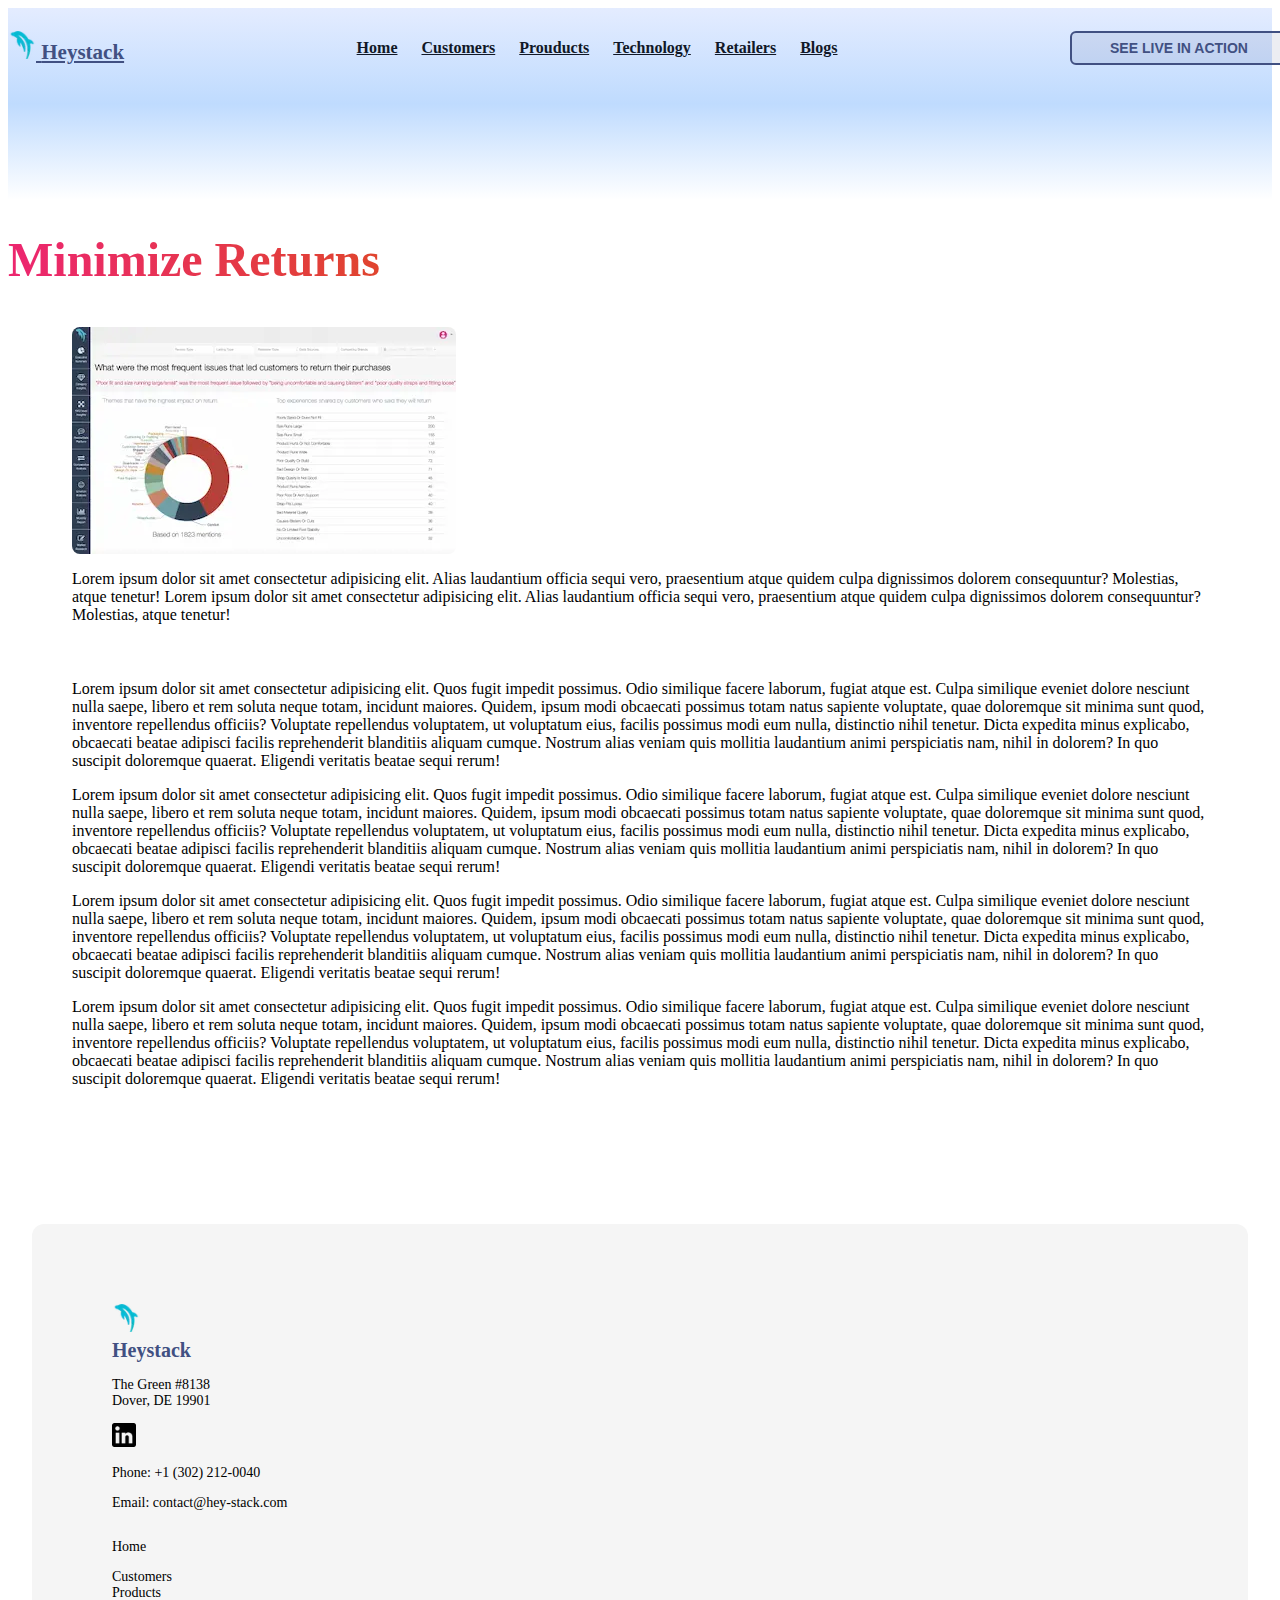
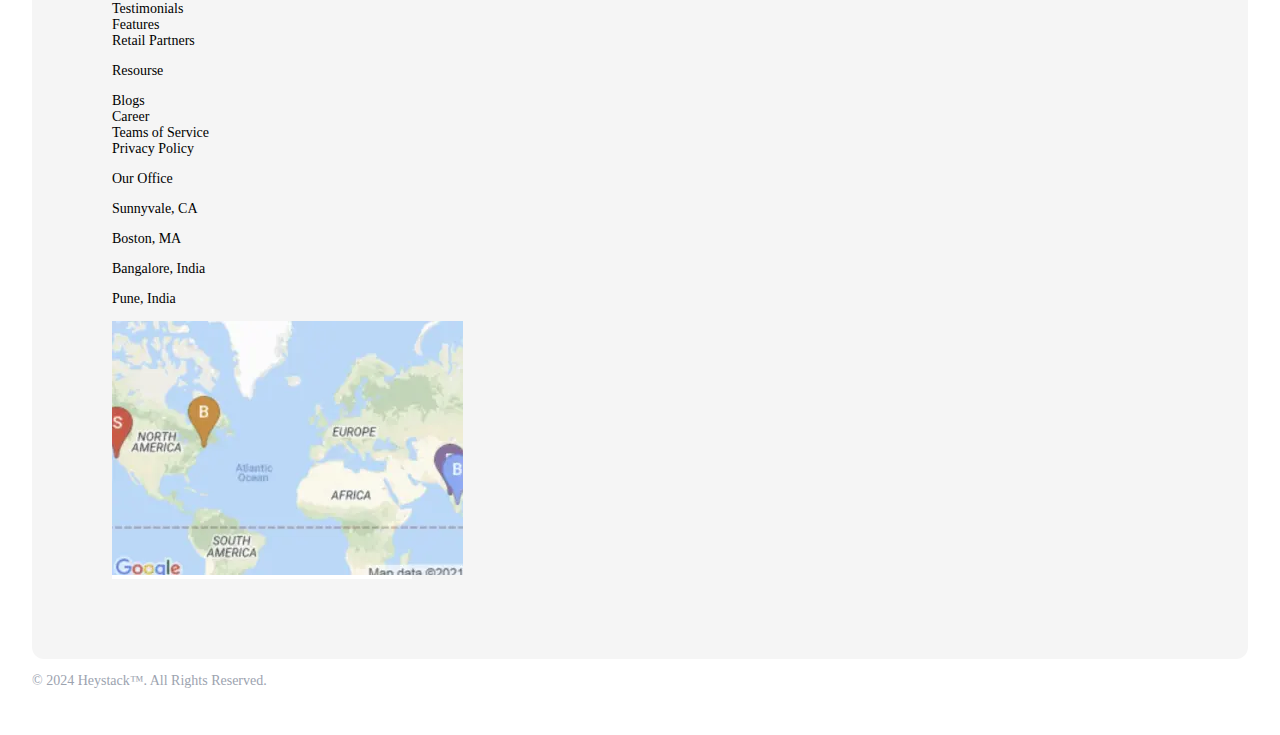
<file: minimize_returns.html>
<!DOCTYPE html>
<html lang="en">

<head>
    <meta charset="UTF-8" />
    <meta name="viewport" content="width=device-width, initial-scale=1.0" />
    <title>Content | Hey-Stack</title>
    <link rel="icon" href="./assets/logo/logo.ico" type="image/x-icon">
    <link rel="icon" href="./assets/logo/logo.ico" type="image/png">
    <link rel="apple-touch-icon" href="./assets/logo/logo.ico">
    <link href="https://cdn.jsdelivr.net/npm/bootstrap@5.0.2/dist/css/bootstrap.min.css" rel="stylesheet"
        integrity="sha384-EVSTQN3/azprG1Anm3QDgpJLIm9Nao0Yz1ztcQTwFspd3yD65VohhpuuCOmLASjC" crossorigin="anonymous" />
    <script src="https://cdn.jsdelivr.net/npm/bootstrap@5.0.2/dist/js/bootstrap.bundle.min.js"
        integrity="sha384-MrcW6ZMFYlzcLA8Nl+NtUVF0sA7MsXsP1UyJoMp4YLEuNSfAP+JcXn/tWtIaxVXM"
        crossorigin="anonymous"></script>
    <link href="https://fonts.googleapis.com/css2?family=Poppins:wght@400;700&display=swap" rel="stylesheet">
    <link rel="stylesheet" href="./static/css/main.css" />
    <link rel="stylesheet" href="./static/css/navbar.css">
    <link rel="stylesheet" href="./static/css/minimize_returns.css">
    <script defer src="./static/js/main.js"></script>
    <script defer src="./static/js/navbar.js"></script>
</head>

<body class="position-relative">
    <div class="navbar top-0 start-0">
        <div class="navbar-container">
            <a href="/index.html" class="logo d-flex align-items-center gap-2 navbar-brand">
                <img class="logo-img" src="./assets/logo/logo.webp" alt="" />
                <span class="">Heystack</span>
            </a>
            <ul class="navbar-nav d-flex flex-row nav-main">
                <li class="nav-item"> <a class="nav-link" href="./index.html">Home</a> </li>
                <li class="nav-item"> <a class="nav-link" href="#customers">Customers</a> </li>
                <li class="nav-item"> <a class="nav-link" href="#products">Prouducts</a> </li>
                <li class="nav-item"> <a class="nav-link" href="#technology">Technology</a> </li>
                <li class="nav-item"> <a class="nav-link" href="#retailers">Retailers</a> </li>
                <li class="nav-item"> <a class="nav-link" href="./blog.html">Blogs</a> </li>
            </ul>
            <div class="nav-btn-container">
                <button class="nav-btn">SEE LIVE IN ACTION</button>
            </div>
            <button class="navbar-toggle">
                <span class="icon-bar"></span>
                <span class="icon-bar"></span>
                <span class="icon-bar"></span>
            </button>
        </div>
        <div class="modal">
            <div class="modal-content">
                <div class="modal-header d-flex justify-content-between">
                    <a href="/index.html" class="logo d-flex align-items-center gap-2 navbar-brand">
                        <img class="logo-img" src="./assets/logo/logo.webp" alt="" />
                        <span class="">Heystack</span>
                    </a>
                    <div class="close-btn modal-close">
                        <span class="" style="color: rgb(143, 143, 143);"><img src="./assets/logo/close.svg"
                                alt=""></span>
                    </div>
                </div>
                <div class="padding-24 paddingx-20">
                    <ul class="modal-nav">
                        <li class=""><a href="./index.html">Home</a></li>
                        <li class=""><a href="#customers">Customers</a></li>
                        <li class=""><a href="#products">Products</a></li>
                        <li class=""><a href="#technology">Technology</a></li>
                        <li class=""><a href="#retailers">Retailers</a></li>
                        <li class=""><a href="./blog.html">Blogs</a></li>
                    </ul>
                    <div class="modal-nav-btn-container">
                        <button class="modal-nav-btn">SEE LIVE IN ACTION</button>
                    </div>
                </div>
            </div>
        </div>
    </div>
    <div class="top-gradient-color"></div>
    <div class="returns-main">
        <h1 class="returns-title">Minimize Returns</h1>
        <div class="returns-image-container">
            <div class="w-100 text-center">
                <img class="dashboard-image w-100 rounded-05" src="./assets/products/content.webp" alt=""
                    class="img-fluid rounded shadow">
            </div>
            <div class="w-100">
                <p class="fs-6">
                    Lorem ipsum dolor sit amet consectetur adipisicing elit. Alias laudantium officia sequi vero,
                    praesentium atque quidem culpa dignissimos dolorem consequuntur? Molestias, atque tenetur! Lorem
                    ipsum dolor sit amet consectetur adipisicing elit. Alias laudantium officia sequi vero, praesentium
                    atque quidem culpa dignissimos dolorem consequuntur? Molestias, atque tenetur!
                </p>
            </div>
        </div>
        <div class="returns-text-container">
            <p class="fs-6">Lorem ipsum dolor sit amet consectetur adipisicing elit. Quos fugit impedit possimus. Odio
                similique facere laborum, fugiat atque est. Culpa similique eveniet dolore nesciunt nulla saepe, libero
                et rem soluta neque totam, incidunt maiores. Quidem, ipsum modi obcaecati possimus totam natus sapiente
                voluptate, quae doloremque sit minima sunt quod, inventore repellendus officiis? Voluptate repellendus
                voluptatem, ut voluptatum eius, facilis possimus modi eum nulla, distinctio nihil tenetur. Dicta
                expedita minus explicabo, obcaecati beatae adipisci facilis reprehenderit blanditiis aliquam cumque.
                Nostrum alias veniam quis mollitia laudantium animi perspiciatis nam, nihil in dolorem? In quo suscipit
                doloremque quaerat. Eligendi veritatis beatae sequi rerum!</p>
            <p class="fs-6">Lorem ipsum dolor sit amet consectetur adipisicing elit. Quos fugit impedit possimus. Odio
                similique facere laborum, fugiat atque est. Culpa similique eveniet dolore nesciunt nulla saepe, libero
                et rem soluta neque totam, incidunt maiores. Quidem, ipsum modi obcaecati possimus totam natus sapiente
                voluptate, quae doloremque sit minima sunt quod, inventore repellendus officiis? Voluptate repellendus
                voluptatem, ut voluptatum eius, facilis possimus modi eum nulla, distinctio nihil tenetur. Dicta
                expedita minus explicabo, obcaecati beatae adipisci facilis reprehenderit blanditiis aliquam cumque.
                Nostrum alias veniam quis mollitia laudantium animi perspiciatis nam, nihil in dolorem? In quo suscipit
                doloremque quaerat. Eligendi veritatis beatae sequi rerum!</p>
            <p class="fs-6">Lorem ipsum dolor sit amet consectetur adipisicing elit. Quos fugit impedit possimus. Odio
                similique facere laborum, fugiat atque est. Culpa similique eveniet dolore nesciunt nulla saepe, libero
                et rem soluta neque totam, incidunt maiores. Quidem, ipsum modi obcaecati possimus totam natus sapiente
                voluptate, quae doloremque sit minima sunt quod, inventore repellendus officiis? Voluptate repellendus
                voluptatem, ut voluptatum eius, facilis possimus modi eum nulla, distinctio nihil tenetur. Dicta
                expedita minus explicabo, obcaecati beatae adipisci facilis reprehenderit blanditiis aliquam cumque.
                Nostrum alias veniam quis mollitia laudantium animi perspiciatis nam, nihil in dolorem? In quo suscipit
                doloremque quaerat. Eligendi veritatis beatae sequi rerum!</p>
            <p class="fs-6">Lorem ipsum dolor sit amet consectetur adipisicing elit. Quos fugit impedit possimus. Odio
                similique facere laborum, fugiat atque est. Culpa similique eveniet dolore nesciunt nulla saepe, libero
                et rem soluta neque totam, incidunt maiores. Quidem, ipsum modi obcaecati possimus totam natus sapiente
                voluptate, quae doloremque sit minima sunt quod, inventore repellendus officiis? Voluptate repellendus
                voluptatem, ut voluptatum eius, facilis possimus modi eum nulla, distinctio nihil tenetur. Dicta
                expedita minus explicabo, obcaecati beatae adipisci facilis reprehenderit blanditiis aliquam cumque.
                Nostrum alias veniam quis mollitia laudantium animi perspiciatis nam, nihil in dolorem? In quo suscipit
                doloremque quaerat. Eligendi veritatis beatae sequi rerum!</p>
        </div>
    </div>
    <div class="margintop-112 padding-24 ">
        <div class="footer-container padding-80">
            <div class="d-flex flex-column gap-3 font-14">
                <div class="logo d-flex align-items-center gap-2">
                    <img class="logo-img" src="./assets/logo/logo.webp" alt="" />
                    <div>
                        <span class="font-20">Heystack</span>
                    </div>
                </div>
                <p class="m-0">The Green #8138 <br /> Dover, DE 19901</p>
                <a href="https://www.linkedin.com/company/hey-stack/">
                    <img class="linkedin" src="./assets/footer/linkedin.webp" alt="">
                </a>
                <div class="contact-info mb-4">
                    <p class="m-0"><a href="tel:+13022120040">Phone: +1 (302) 212-0040</a></p>
                    <p class="m-0"><a href="contact@hey-stack.com">Email: contact@hey-stack.com</a></p>
                </div>
            </div>
            <div class="d-flex flex-wrap gap-5rem">
                <div class="d-flex flex-wrap gap-5rem">
                    <div class="footer-links">
                        <p class="fw-bold">Home</p>
                        <a class="mt-0 mb-0" href="#customers">Customers</a>
                        <a class="mt-3 mb-0" href="#products">Products</a>
                        <a class="mt-3 mb-0" href="#testimonials">Testimonials</a>
                        <a class="mt-3 mb-0" href="#technoloy">Features</a>
                        <a class="mt-3 mb-0" href="#retailers">Retail Partners</a>
                    </div>
                    <div class="footer-links">
                        <p class="fw-bold">Resourse</p>
                        <a class="mt-0 mb-0" href="./blog.html">Blogs</a>
                        <a class="mt-3 mb-0" href="#career">Career</a>
                        <a class="mt-3 mb-0" href="#team-conditions">Teams of Service</a>
                        <a class="mt-3 mb-0" href="#privacy-policy">Privacy Policy</a>
                    </div>
                </div>
                <div class="d-flex flex-wrap gap-5rem">
                    <div>
                        <p class="fw-bold">Our Office</p>
                        <p class="mt-0 mb-0">Sunnyvale, CA</p>
                        <p class="mt-3 mb-0">Boston, MA</p>
                        <p class="mt-3 mb-0">Bangalore, India</p>
                        <p class="mt-3 mb-0">Pune, India</p>
                    </div>
                </div>
                <div class="location d-flex p-2 rounded-3">
                    <img class="w-100" src="./assets/footer/location.webp" alt="">
                </div>
            </div>
        </div>
        <p class="copy-right text-center p-2 m-0">© 2024 <a class="copy-right-link" href="">Heystack™</a>. All Rights
            Reserved.</p>
    </div>
    <button id="backToTopBtn" class="back-to-top-btn">
        <img class="top-arrow" src="./assets/logo/totop.svg" alt="">
        <p>Back to Top</p>
    </button>

</body>

</html>
</file>
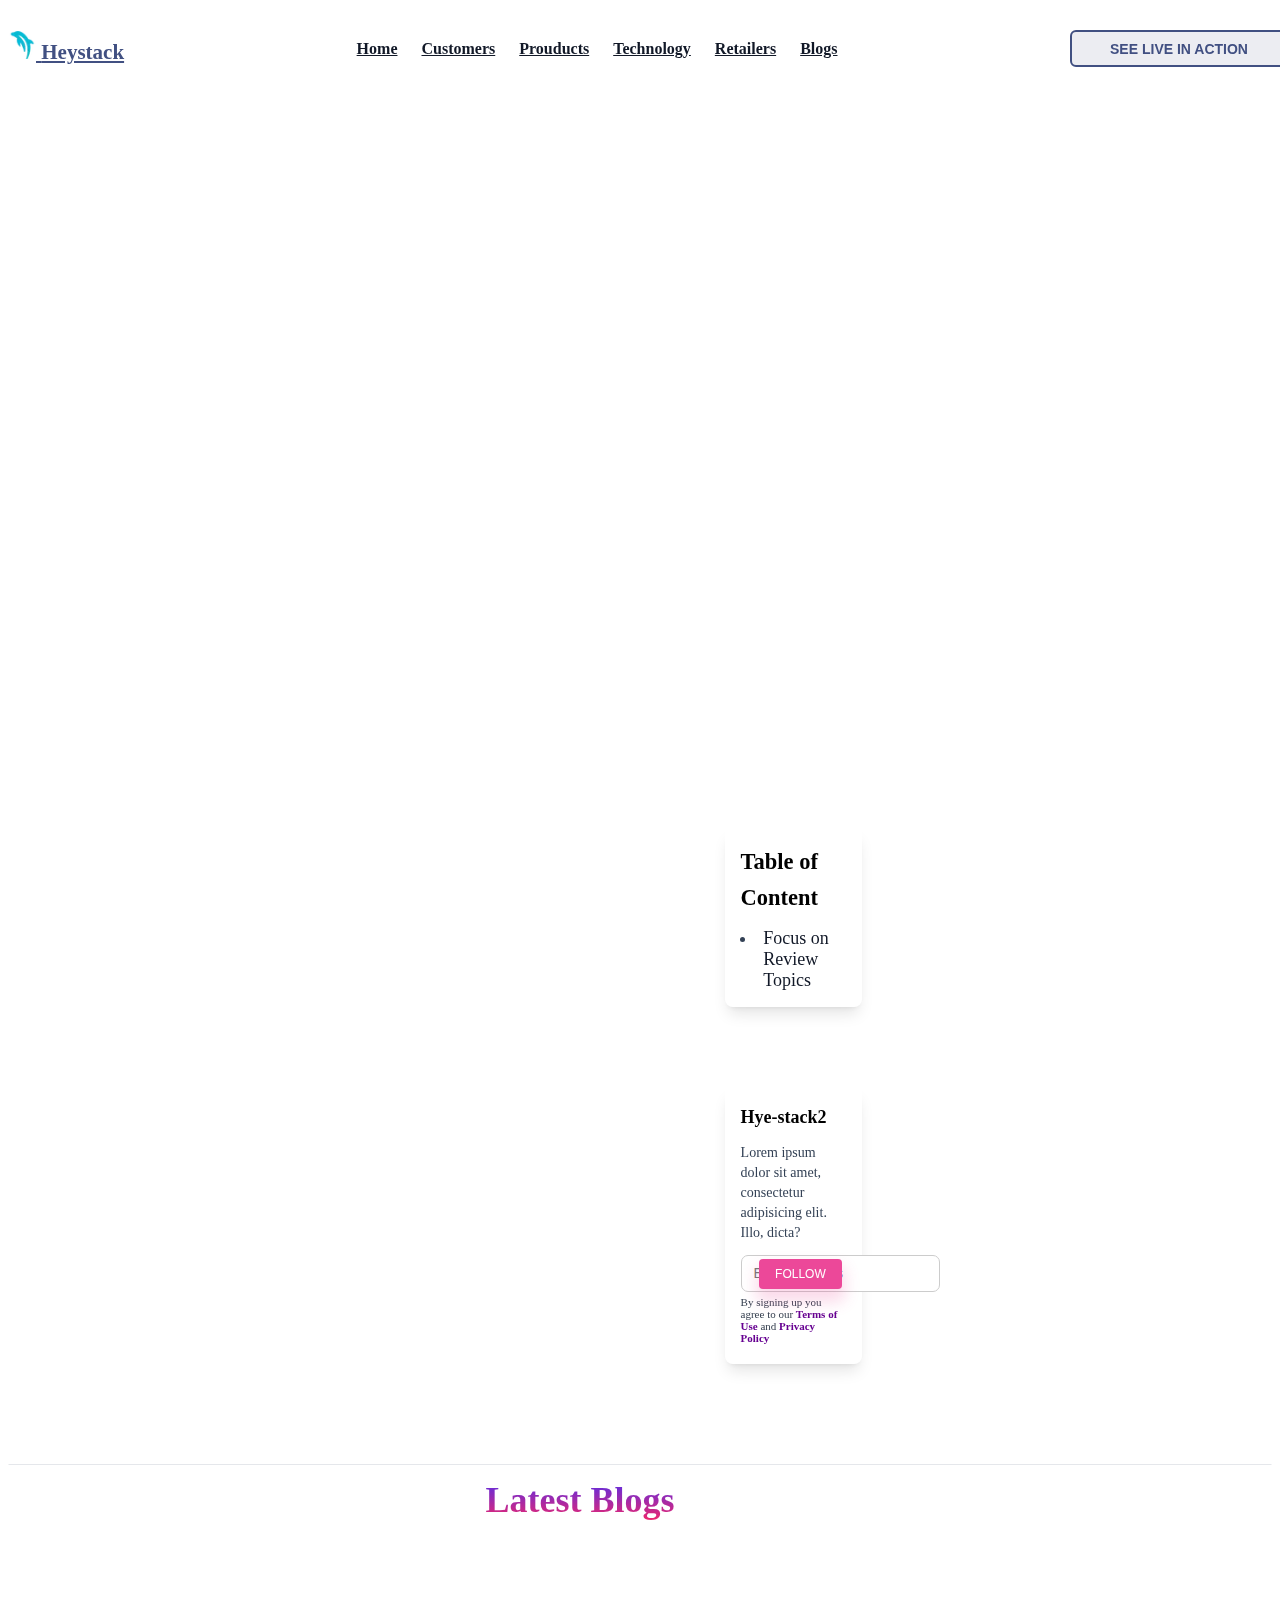
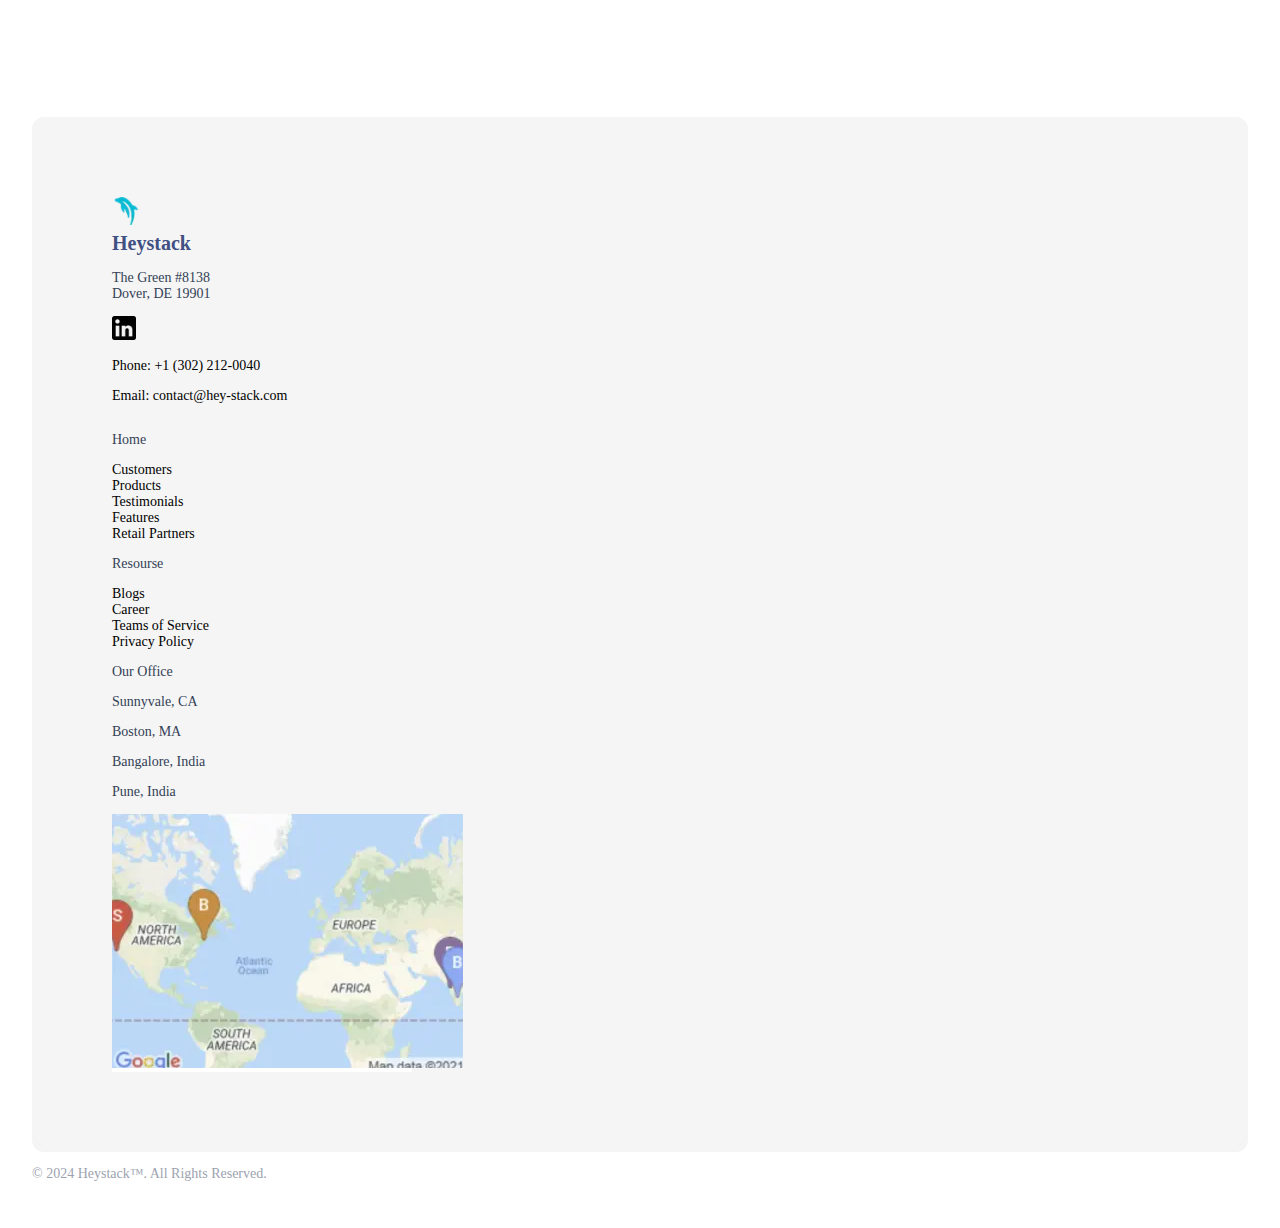
<file: slug.html>
<!DOCTYPE html>
<html lang="en">

<head>
  <meta charset="UTF-8" />
  <meta name="viewport" content="width=device-width, initial-scale=1.0" />
  <title>Hey-Stack | Blogs</title>
  <link href="https://cdn.jsdelivr.net/npm/bootstrap@5.0.2/dist/css/bootstrap.min.css" rel="stylesheet"
    integrity="sha384-EVSTQN3/azprG1Anm3QDgpJLIm9Nao0Yz1ztcQTwFspd3yD65VohhpuuCOmLASjC" crossorigin="anonymous" />
  <script src="https://cdn.jsdelivr.net/npm/bootstrap@5.0.2/dist/js/bootstrap.bundle.min.js"
    integrity="sha384-MrcW6ZMFYlzcLA8Nl+NtUVF0sA7MsXsP1UyJoMp4YLEuNSfAP+JcXn/tWtIaxVXM"
    crossorigin="anonymous"></script>
  <link rel="stylesheet" href="./static/css/main.css" />
  <script src="https://ajax.googleapis.com/ajax/libs/jquery/2.1.3/jquery.min.js"></script>
  <link rel="stylesheet" href="https://cdn.jsdelivr.net/npm/swiper@11/swiper-bundle.min.css" />
  <link rel="stylesheet" href="./static/css/testimonials.css" />
  <link rel="stylesheet" href="./static/css/partners.css" />
  <link rel="stylesheet" href="./static/css/navbar.css" />
  <link rel="stylesheet" href="./static/css/totopbtn.css" />
  <link rel="stylesheet" href="./static/css/book-modal.css" />

  <script defer src="./static/js/main.js"></script>
  <script defer src="https://cdn.jsdelivr.net/npm/swiper@11/swiper-bundle.min.js"></script>
</head>

<body class="position-relative">
  <div class="navbar top-0 start-0">
    <div class="navbar-container">
      <a href="index.html" class="logo d-flex align-items-center gap-2 navbar-brand">
        <img class="logo-img" src="./assets/logo/logo.ico" alt="" />
        <span class="">Heystack</span>
      </a>
      <ul class="navbar-nav d-flex flex-row nav-main">
        <li class="nav-item">
          <a class="nav-link" href="index.html">Home</a>
        </li>
        <li class="nav-item">
          <a class="nav-link" href="index.html#customers">Customers</a>
        </li>
        <li class="nav-item">
          <a class="nav-link" href="index.html#products">Prouducts</a>
        </li>
        <li class="nav-item">
          <a class="nav-link" href="index.html#technology">Technology</a>
        </li>
        <li class="nav-item">
          <a class="nav-link" href="index.html#retailers">Retailers</a>
        </li>
        <li class="nav-item">
          <a class="nav-link" href="blog.html">Blogs</a>
        </li>
      </ul>
      <div class="nav-btn-container">
        <button class="nav-btn" id="open-book-modal">
          SEE LIVE IN ACTION
        </button>
      </div>
      <button class="navbar-toggle">
        <span class="icon-bar"></span>
        <span class="icon-bar"></span>
        <span class="icon-bar"></span>
      </button>
    </div>
    <div class="modal">
      <div class="modal-content">
        <div class="modal-header d-flex justify-content-between">
          <a href="index.html" class="logo d-flex align-items-center gap-2 navbar-brand">
            <img class="logo-img" src="./assets/logo/logo.ico" alt="" />
            <span class="">Heystack</span>
          </a>
          <div class="close-btn modal-close">
            <span class="" style="color: rgb(143, 143, 143)"><img src="./assets/logo/close.svg" alt="" /></span>
          </div>
        </div>
        <div class="padding-24 paddingx-20">
          <ul class="modal-nav">
            <li class=""><a href="index.html">Home</a></li>
            <li class=""><a href="index.html#customers">Customers</a></li>
            <li class=""><a href="index.html#products">Products</a></li>
            <li class=""><a href="index.html#technology">Technology</a></li>
            <li class=""><a href="index.html#retailers">Retailers</a></li>
            <li class=""><a href="blog.html">Blogs</a></li>
          </ul>
          <div class="nav-btn-container">
            <button class="nav-btn" id="open2-book-modal">
              SEE LIVE IN ACTION
            </button>
          </div>
        </div>
      </div>
    </div>
    <div id="book-modal" class="book-modal">
      <div class="book-modal-content">
        <div class="book-modal-up">
          <div class="ring-container">
            <img src="./assets/logo/ring.svg" width="24" height="24" alt="" />
          </div>
          <div class="book-modal-text">
            <h6 class="fw-bold text-center">Book a Free Deep-Dive Session</h6>
            <p class="px-3">
              In this session we will understand your challenges and discuss
              how you could address them using Heystack. In addition, we will
              also demostrate how some of the leading brands in your vertical
              are using Heystack to get answers to questions like:
            </p>
            <ul>
              <li>
                What is the overall customer perception and who is the market
                leader?
              </li>
              <li>
                What are the key purchase drivers and where do I stand among
                my competitors?
              </li>
              <li>
                What are top issues or compliments that have the highest
                impact on my sales?
              </li>
              <li>
                What should I do to improve product satisfaction and which
                SKUs should I focus on?
              </li>
            </ul>
          </div>
        </div>
        <form class="modal-form">
          <div class="w-100 d-flex gap-3">
            <div class="col">
              <p class="m-0 fw-bold">Name</p>
              <input class="w-100" type="text" />
            </div>
            <div class="col">
              <p class="m-0 fw-bold">Email</p>
              <input class="w-100" type="email" />
            </div>
          </div>
          <div>
            <p class="m-0 fw-bold">Subject</p>
            <input class="w-100" type="text" />
          </div>
          <div>
            <p class="m-0 fw-bold">Message</p>
            <textarea class="w-100"></textarea>
          </div>
          <button type="submit">Submit</button>
        </form>
        <div class="cancel-container w-100">
          <button class="book-close-button">Cancel</button>
        </div>
      </div>
    </div>
  </div>
  <div id="book-modal" class="book-modal">
    <div class="book-modal-content">
      <div class="book-modal-up">
        <div class="ring-container">
          <img src="./assets/logo/ring.svg" width="24" height="24" alt="" />
        </div>
        <div class="book-modal-text">
          <h6 class="fw-bold text-center">Book a Free Deep-Dive Session</h6>
          <p class="px-3">
            In this session we will understand your challenges and discuss how
            you could address them using Heystack. In addition, we will also
            demostrate how some of the leading brands in your vertical are
            using Heystack to get answers to questions like:
          </p>
          <ul>
            <li>
              What is the overall customer perception and who is the market
              leader?
            </li>
            <li>
              What are the key purchase drivers and where do I stand among my
              competitors?
            </li>
            <li>
              What are top issues or compliments that have the highest impact
              on my sales?
            </li>
            <li>
              What should I do to improve product satisfaction and which SKUs
              should I focus on?
            </li>
          </ul>
        </div>
      </div>
      <form class="modal-form">
        <div class="w-100 d-flex gap-3">
          <div class="col">
            <p class="m-0 fw-bold">Name</p>
            <input class="w-100" type="text" />
          </div>
          <div class="col">
            <p class="m-0 fw-bold">Email</p>
            <input class="w-100" type="email" />
          </div>
        </div>
        <div>
          <p class="m-0 fw-bold">Subject</p>
          <input class="w-100" type="text" />
        </div>
        <div>
          <p class="m-0 fw-bold">Message</p>
          <textarea class="w-100"></textarea>
        </div>
        <button type="submit">Submit</button>
      </form>
      <div class="cancel-container w-100">
        <button class="book-close-button">Cancel</button>
      </div>
    </div>
  </div>
  <div class="blank"></div>
  <div style="display: flex; flex-direction: column; align-items: center; justify-content: center;padding: 100px; gap: 70px;">
    <div style="display: flex;flex-direction: row; gap: 32px;  flex-wrap: wrap;">
      <div style="flex: 2 1 0%; " id="blog-one"></div>
      <div style="flex: 1 1 0%" id="right-bar">

        <div style="position: sticky; top: 40px;margin-top: 80vh;">
          <div
            style="margin-top: 5rem; box-shadow: 0 10px 15px -3px rgba(0, 0, 0, .1), 0 4px 6px -4px rgba(0, 0, 0, .1); border-radius: .5rem; padding: 16px;">
            <div style="display: flex; flex-direction: column; gap: 12px">
              <div style="color: black;font-weight: 600;font-size: 1.25em;line-height: 1.6;">
                Table of Content
              </div>
              <div style="">
                <ol style="list-style: none;margin: 0;padding: 0;list-style-type: decimal;padding-left: 1rem;">
                  <li style="list-style-type: disc;padding-left: .375em;"><a
                      style="text-decoration-line: none;font-weight: 500; color:#111827"
                      href="#focus-on-review-topics">Focus
                      on Review Topics</a></li>
                </ol>
              </div>
            </div>
          </div>
          <div
            style="margin-top: 5rem; box-shadow: 0 10px 15px -3px rgba(0, 0, 0, .1), 0 4px 6px -4px rgba(0, 0, 0, .1); border-radius: .5rem; padding: 16px;">
            <div style="display: flex; flex-direction: column; gap: 12px">
              <div style="font-size: 1.125rem;line-height: 1.75rem;font-weight: 700; color: black;">
                Hye-stack2
              </div>
              <div style="font-size: .875rem;line-height: 1.25rem;">
                Lorem ipsum dolor sit amet, consectetur adipisicing elit. Illo, dicta?
              </div>
              <div>
                <div class="input-pink-in-button">
                  <input type="text" placeholder="Email Address" name="" />
                  <button>FOLLOW</button>
                </div>
                <div style="
                color: rgb(55 65 81);
                padding-top: 0.25rem;
                padding-bottom: 0.25rem;
                font-size: 11px;
              ">
                  By signing up you agree to our
                  <a style="
                  color: rgb(102 0 145);
                  font-weight: 600;
                  cursor: pointer;
                  font-size: 11px;
                  text-decoration: none;
                " href="https://hey-stack.com/terms-conditions" target="_blank">Terms of Use</a>
                  and
                  <a href="https://hey-stack.com/privacy-policy" style="
                  color: rgb(102 0 145);
                  font-weight: 600;
                  cursor: pointer;
                  font-size: 11px;
                  text-decoration: none;
                " target="_blank">Privacy Policy</a>
                </div>
              </div>
            </div>
          </div>
        </div>
      </div>
    </div>
  </div>
  <div style="display: flex; flex-direction: column; align-items: center; justify-content: center; border-color: #e5e7eb transparent transparent transparent; border-style: solid;  border-width: 1px;">
    <div style="padding: 15px 80px 20px 80px;display: flex; flex-direction: column; align-items:center; ">
      <div style=" text-align: left; width:100%; padding: 0px 60px 40px; background: linear-gradient(#542de8, #ec276e, #d75a00);background-clip: text; color: transparent;font-size: 36px;line-height: 2.5rem; font-weight:800">Latest Blogs</div>
      <div style="
          display: flex;
          flex-direction: row;
          flex-wrap: wrap;
          gap: 25px;
          justify-content: center;
        " id="post-categories">
      
      </div>
    </div>
  </div>

  <div class="margintop-112 padding-24">
    <div class="footer-container padding-80">
      <div class="d-flex flex-column gap-3 font-14">
        <div class="logo d-flex align-items-center gap-2">
          <img class="logo-img" src="./assets/logo/logo.ico" alt="" />
          <div>
            <span class="font-20">Heystack</span>
          </div>
        </div>
        <p class="m-0">
          The Green #8138 <br />
          Dover, DE 19901
        </p>
        <a href="https://www.linkedin.com/company/hey-stack/">
          <img class="linkedin" src="./assets/footer/linkedin.ico" alt="" />
        </a>
        <div class="contact-info mb-4">
          <p class="m-0">
            <a href="tel:+13022120040">Phone: +1 (302) 212-0040</a>
          </p>
          <p class="m-0">
            <a href="contact@hey-stack.com">Email: contact@hey-stack.com</a>
          </p>
        </div>
      </div>
      <div class="d-flex flex-wrap gap-5rem">
        <div class="d-flex flex-wrap gap-5rem">
          <div class="footer-links">
            <p class="fw-bold">Home</p>
            <a class="mt-0 mb-0" href="index.html#customers">Customers</a>
            <a class="mt-3 mb-0" href="index.html#products">Products</a>
            <a class="mt-3 mb-0" href="index.html#testimonials">Testimonials</a>
            <a class="mt-3 mb-0" href="index.html#technology">Features</a>
            <a class="mt-3 mb-0" href="index.html#retailers">Retail Partners</a>
          </div>
          <div class="footer-links">
            <p class="fw-bold">Resourse</p>
            <a class="mt-0 mb-0" href="blog.html">Blogs</a>
            <a class="mt-3 mb-0" href="#career">Career</a>
            <a class="mt-3 mb-0" href="#team-conditions">Teams of Service</a>
            <a class="mt-3 mb-0" href="#privacy-policy">Privacy Policy</a>
          </div>
        </div>
        <div class="d-flex flex-wrap gap-5rem">
          <div>
            <p class="fw-bold">Our Office</p>
            <p class="mt-0 mb-0">Sunnyvale, CA</p>
            <p class="mt-3 mb-0">Boston, MA</p>
            <p class="mt-3 mb-0">Bangalore, India</p>
            <p class="mt-3 mb-0">Pune, India</p>
          </div>
        </div>
        <div class="location d-flex p-2 rounded-3">
          <img class="w-100" src="./assets/footer/location.png" alt="" />
        </div>
      </div>
    </div>
    <p class="copy-right text-center p-2 m-0">
      © 2024
      <a class="copy-right-link" href="https://hey-stack.com">Heystack™</a>.
      All Rights Reserved.
    </p>
  </div>
  <button id="backToTopBtn" class="back-to-top-btn">
    <img class="top-arrow" src="./assets/logo/totop.svg" alt="" />
    <p class="back-to-top-text">Back to Top</p>
  </button>
</body>
<style type="text/css">
  .input-pink-in-button {
    position: relative;
    z-index: 2;
  }

  body {
    color: #334155;
    font-size: 18px;
  }

  .input-pink-in-button>input {
    width: 100%;
    padding: 10px 80px 10px 12px;
    outline: none;
    outline-width: 0;
    border-style: none;
    border-style: solid;
    border-width: 1px;
    border-radius: 7px;
    transition-duration: 500ms;
    transition: all;
  }

  .input-pink-in-button>input:focus {
    width: 100%;
    padding: 10px 80px 10px 12px;
    border-color: rgb(236 72 153);
    border-width: 2px;
  }

  .input-pink-in-button>button {
    position: absolute;
    padding: 8px 16px;
    right: 4px;
    top: 50%;
    transform: translateY(-50%);
    background-color: rgb(236 72 153);
    border-style: none;
    color: #fff;
    height: inherit;
    transition: all;
    transition-duration: 300ms;
    font-size: 0.75rem;
    border-radius: 0.25rem;
    box-shadow: 0px 10px 15px 3px rgba(236, 72, 152, 0.2);
  }

  .input-pink-in-button>button:hover {
    background-color: rgb(236 72 153);
    box-shadow: 0px 10px 15px -3px rgba(236, 72, 152, 0.4);
  }

  .input-pink-in-button>label {
    position: absolute;
    padding: 8px 16px;
    left: 4px;
    top: 50%;
    transform: translateY(-50%);
    border-style: none;
    height: inherit;
    transition: all;
    transition-duration: 300ms;
    border-radius: 0.25rem;
    z-index: 0;
    font-size: 0.875rem;
    padding: 0;
  }

  .card-own {
    z-index: 1 !important;
  }

  .card-own::after {
    position: absolute;
    width: 100%;
    height: 100%;
    background-color: rgb(191, 230, 245);
    content: " ";
    top: 0px;
    left: 0px;
    box-shadow: 0 4px 6px -1px rgba(0, 0, 0, 0.1),
      0 2px 4px -2px rgba(0, 0, 0, 0.1);
    padding: 2.5rem;
    border-radius: 1.5rem;
    transform: rotate3d(0, 0, 1, 2deg);
  }

  .brand-m {
    height: auto;
  }

  .review-topic {
    display: flex;
    flex-direction: column;
    gap: 20px;
    font-size: 1.125rem;
    line-height: 1.7777778;
  }

  @media (min-width: 1200px) {
    .brand-m {
      height: 35rem;
    }
  }

  @media (max-width: 1200px) {
    .progress-dynamic-bar {
      display: none;
    }
  }

  h1 {
    font-size: 1.25rem;
    font-weight: 700;
    line-height: 1.75rem;
    padding-top: 2rem;
    padding-bottom: 2rem;
    color: #374151;
  }

  h2 {
    font-size: 1.6666667em;
    margin-top: 1.8666667em;
    margin-bottom: 1.0666667em;
    line-height: 1.3333333;
    color: #0f172a;
    font-weight: 700;
  }

  h3 {
    font-size: 1.3333333em;
    margin-top: 1.6666667em;
    margin-bottom: 0.6666667em;
    line-height: 1.5;
    color: #0f172a;
  }

  h4 {
    font-size: 1.25rem;
    font-weight: 700;
    line-height: 1.75rem;
    padding-top: 2rem;
    padding-bottom: 2rem;
  }

  h5 {
    font-size: 1.25rem;
    font-weight: 700;
    line-height: 1.75rem;
    padding-top: 2rem;
    padding-bottom: 2rem;
  }

  h6 {
    font-size: 1.25rem;
    font-weight: 700;
    line-height: 1.75rem;
    padding-top: 2rem;
    padding-bottom: 2rem;
  }

  pre {
    font-size: 0.8888889em;
    line-height: 1.75;
    margin-top: 2em;
    margin-bottom: 2em;
    border-radius: 0.375rem;
    padding: 1em 1.5em;
    color: #e2e8f0;
    background-color: #1e293b;
    font-weight: 400;
    white-space-collapse: collapse;
    overflow-x: auto;
    /* Enables horizontal scrolling */
    max-width: 100%;
    /* Prevents exceeding parent width */
    white-space: pre-wrap;
    /* Keeps original formatting without wrapping */
    width: 100%;
    box-sizing: border-box;
    /* Allows it to expand based on content */
  }

  code {
    overflow-x: scroll;
  }

  table {
    border-collapse: collapse;
    font-size: 0.8888889em;
    line-height: 1.5;
    color: rgb(107 114 128);
    width: 100%;
    position: relative;
    margin-top: 2em;
    margin-bottom: 2em;
    text-indent: 0;
    border-color: inherit;
    border-collapse: collapse;
    border-spacing: 2px;
  }

  thead {
    color: rgb(55 65 81);
    text-transform: uppercase;
    border-bottom-width: 1px;
    border-bottom-color: #cbd5e1;
    display: table-header-group;
    vertical-align: middle;
    unicode-bidi: isolate;
    font-size: 0.8888889em;
    line-height: 1.5;
    text-align: left;
  }

  td {
    padding: 0.75em;
    margin-left: 0.5rem;
    margin-right: 0.5rem;
    vertical-align: baseline;
    display: table-cell;
    unicode-bidi: isolate;
    text-align: left;
    font-size: 0.8888889em;
    line-height: 1.5;
    border: 1px solid #e5e7eb;
    border-color: transparent transparent #e5e7eb transparent;
  }

  td p {
    margin-top: 1.3333333em;
    margin-bottom: 1.3333333em;
  }

  th {
    border: 1px solid #e5e7eb;
    border-color: transparent transparent #e5e7eb transparent;
  }

  input::placeholder {
    font-size: .875rem;
    line-height: 0.5rem;
  }
  @media only screen and (max-width:800px){
    #table-content{
      display: none!important;
    }
  }
</style>
<script defer src="./assets/pages/utiles.js"></script>
<script defer src="./assets/pages/slug/index.js"></script>
<script defer src="./static/js/testimonials.js"></script>
<script defer src="./static/js/partners.js"></script>
<script defer src="./static/js/navbar.js"></script>
<script defer src="./static/js/totopbtn.js"></script>
<script defer src="./static/js/book-modal.js"></script>

</html>
</file>
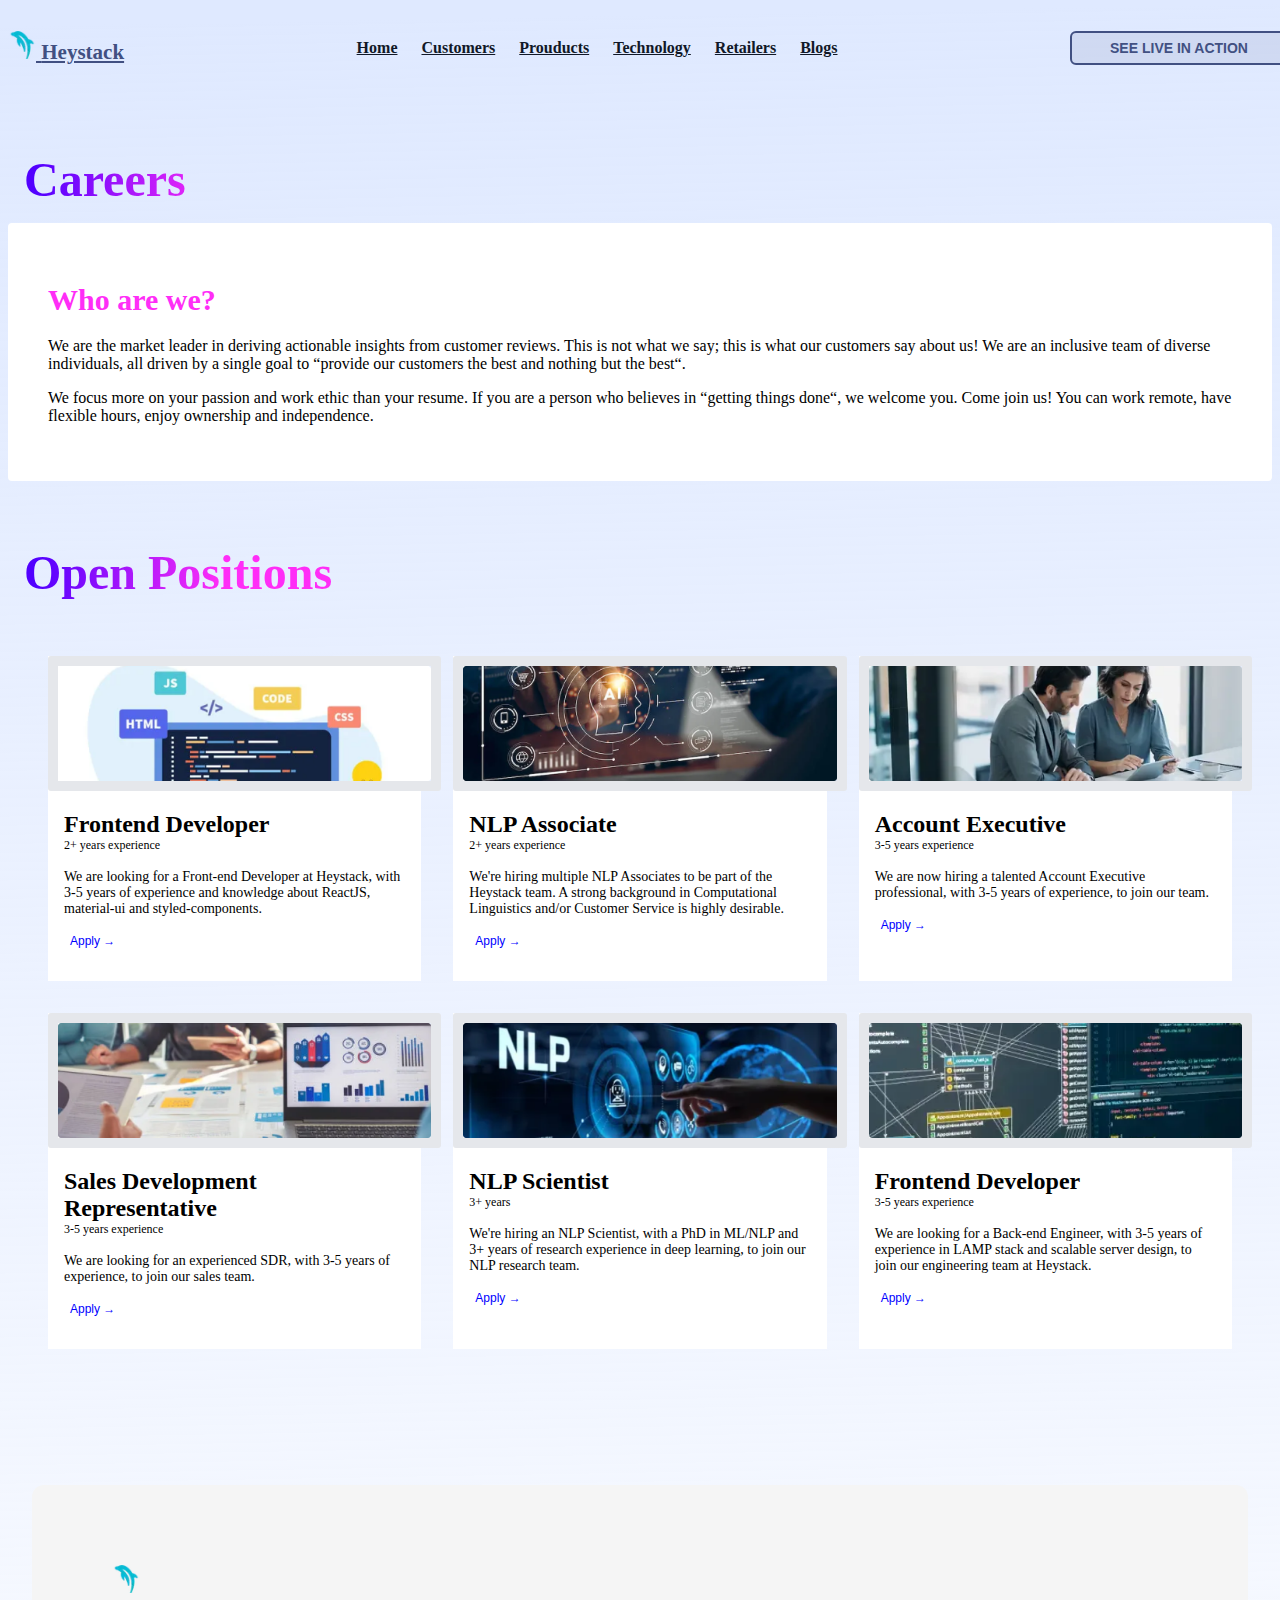
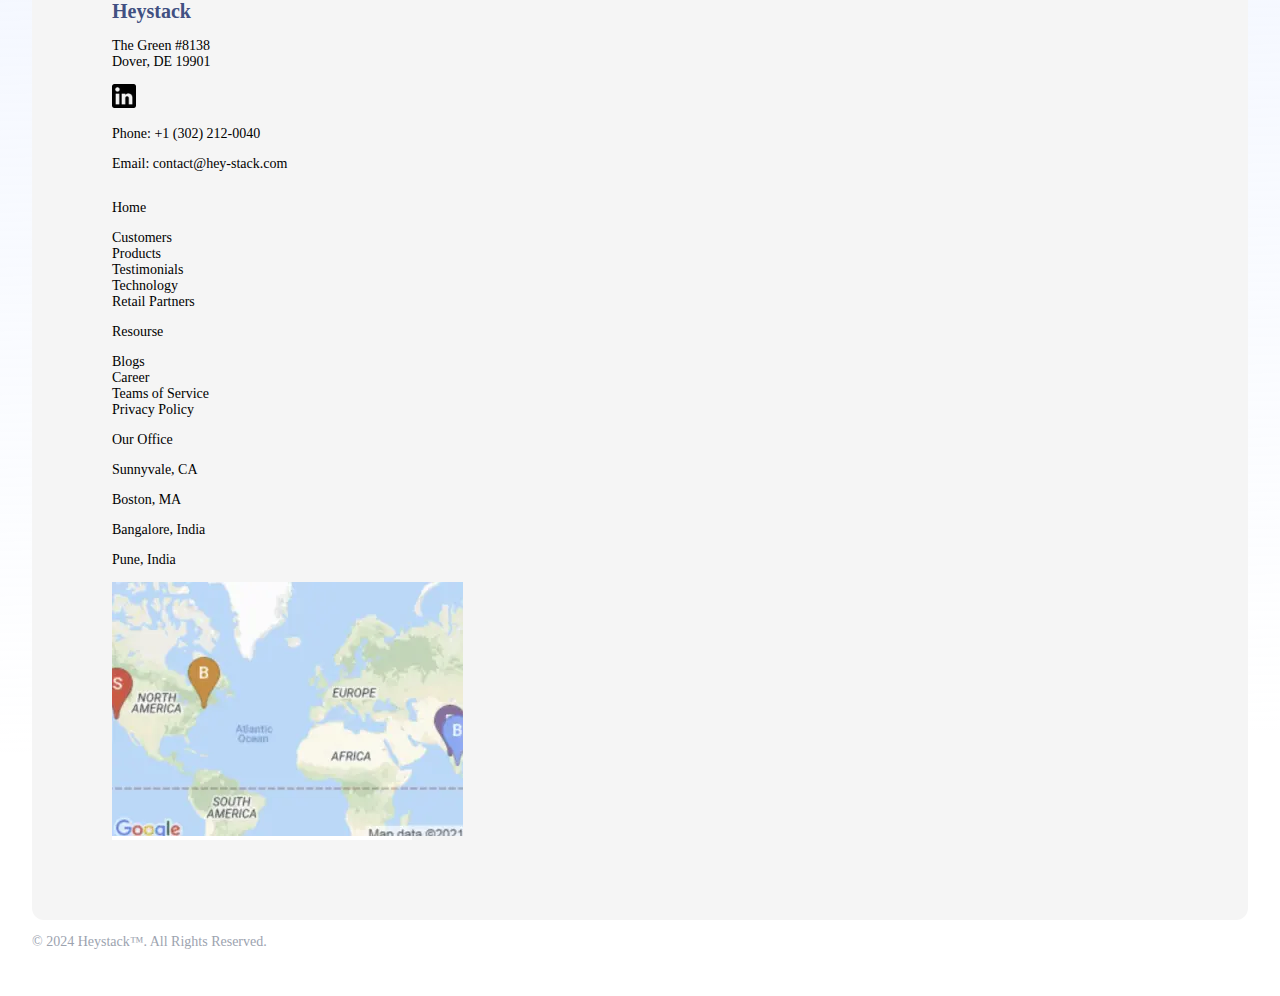
<file: html/careers.html>
<!DOCTYPE html>
<html lang="en">

<head>
    <meta charset="UTF-8" />
    <meta name="viewport" content="width=device-width, initial-scale=1.0" />
    <title>Careers | Hey-Stack</title>
    <link rel="icon" href="../assets/logo/logo.ico" type="image/x-icon">
    <link rel="apple-touch-icon" href="../assets/logo/logo.ico">
    <link href="https://cdn.jsdelivr.net/npm/bootstrap@5.0.2/dist/css/bootstrap.min.css" rel="stylesheet"
        integrity="sha384-EVSTQN3/azprG1Anm3QDgpJLIm9Nao0Yz1ztcQTwFspd3yD65VohhpuuCOmLASjC" crossorigin="anonymous" />
    <script src="https://cdn.jsdelivr.net/npm/bootstrap@5.0.2/dist/js/bootstrap.bundle.min.js"
        integrity="sha384-MrcW6ZMFYlzcLA8Nl+NtUVF0sA7MsXsP1UyJoMp4YLEuNSfAP+JcXn/tWtIaxVXM"
        crossorigin="anonymous"></script>
    <link href="https://fonts.googleapis.com/css2?family=Poppins:wght@400;700&display=swap" rel="stylesheet">
    <link rel="stylesheet" href="../static/css/main.css" />
    <link rel="stylesheet" href="../static/css/navbar.css">
    <link rel="stylesheet" href="../static/css/totopbtn.css" />
    <link rel="stylesheet" href="../static/css/careers.css">
    <link rel="stylesheet" href="../static/css/book-modal.css">
    <link rel="stylesheet" href="../static/css/apply-modal.css">
    <script defer src="../static/js/navbar.js"></script>
    <script defer src="../static/js/totopbtn.js"></script>
    <script defer src="../static/js/book-modal.js"></script>
    <script defer src="../static/js/apply-modal.js"></script>
</head>

<body class="position-relative">
    <div class="navbar top-0 start-0">
        <div class="navbar-container">
            <a href="../index.html" class="logo d-flex align-items-center gap-2 navbar-brand">
                <img class="logo-img" src="../assets/logo/logo.ico" alt="" />
                <span class="">Heystack</span>
            </a>
            <ul class="navbar-nav d-flex flex-row nav-main">
                <li class="nav-item"> <a class="nav-link" href="../index.html">Home</a> </li>
                <li class="nav-item"> <a class="nav-link" href="../index.html#customers">Customers</a> </li>
                <li class="nav-item"> <a class="nav-link" href="../index.html#products">Prouducts</a> </li>
                <li class="nav-item"> <a class="nav-link" href="../index.html#technology">Technology</a> </li>
                <li class="nav-item"> <a class="nav-link" href="../index.html#retailers">Retailers</a> </li>
                <li class="nav-item"> <a class="nav-link" href="../html/blog.html">Blogs</a> </li>
            </ul>
            <div class="nav-btn-container">
                <button class="nav-btn" id="open-book-modal">SEE LIVE IN ACTION</button>
            </div>
            <button class="navbar-toggle">
                <span class="icon-bar"></span>
                <span class="icon-bar"></span>
                <span class="icon-bar"></span>
            </button>
        </div>
        <div class="modal">
            <div class="modal-content">
                <div class="modal-header d-flex justify-content-between">
                    <a href="index.html" class="logo d-flex align-items-center gap-2 navbar-brand">
                        <img class="logo-img" src="../assets/logo/logo.ico" alt="" />
                        <span class="">Heystack</span>
                    </a>
                    <div class="close-btn modal-close">
                        <span class="" style="color: rgb(143, 143, 143);"><img src="../assets/logo/close.svg"
                                alt=""></span>
                    </div>
                </div>
                <div class="padding-24 paddingx-20">
                    <ul class="modal-nav">
                        <li class=""><a href="../index.html">Home</a></li>
                        <li class=""><a href="../index.html#customers">Customers</a></li>
                        <li class=""><a href="../index.html#products">Products</a></li>
                        <li class=""><a href="../index.html#technology">Technology</a></li>
                        <li class=""><a href="../index.html#retailers">Retailers</a></li>
                        <li class=""><a href="./blog.html">Blogs</a></li>
                    </ul>
                    <div class="modal-nav-btn-container">
                        <button class="modal-nav-btn" id="open2-book-modal">SEE LIVE IN ACTION</button>
                    </div>
                </div>
            </div>
        </div>
        <div id="book-modal" class="book-modal">
            <div class="book-modal-content">
                <div class="book-modal-up">
                    <div class="ring-container">
                        <img src="../assets/logo/ring.svg" width="24" height="24" alt="">
                    </div>
                    <div class="book-modal-text">
                        <h6 class="fw-bold text-center">Book a Free Deep-Dive Session</h6>
                        <p class="px-3">
                            In this session we will understand your challenges and discuss how you could address them
                            using Heystack. In addition, we will also demostrate how some of the leading brands in your
                            vertical are
                            using Heystack to get answers to questions like:</p>
                        <ul>
                            <li>What is the overall customer perception and who is the market leader?</li>
                            <li>What are the key purchase drivers and where do I stand among my competitors?</li>
                            <li>What are top issues or compliments that have the highest impact on my sales?</li>
                            <li>What should I do to improve product satisfaction and which SKUs should I focus on?</li>
                        </ul>
                    </div>
                </div>
                <form class="modal-form">
                    <div class="w-100 d-flex gap-3">
                        <div class="col">
                            <p class="m-0 fw-bold">Name</p>
                            <input class="w-100" type="text" />
                        </div>
                        <div class="col">
                            <p class="m-0 fw-bold">Email</p>
                            <input class="w-100" type="email" />
                        </div>
                    </div>
                    <div>
                        <p class="m-0 fw-bold">Subject</p>
                        <input class="w-100" type="text" />
                    </div>
                    <div>
                        <p class="m-0 fw-bold">Message</p>
                        <textarea class="w-100"></textarea>
                    </div>
                    <button type="submit">Submit</button>
                </form>
                <div class="cancel-container w-100">
                    <button class="book-close-button">Cancel</button>
                </div>
            </div>
        </div>
    </div>
    <div class="careers-main">
        <h1 class="careers-title">Careers</h1>
        <div class="">
            <div class="careers-description">
                <h1 class="careers-subtitle">Who are we?</h1>
                <p>We are the market leader in deriving actionable insights from customer reviews. This is not what we
                    say; this is what our customers say about us! We are an inclusive team of diverse individuals, all
                    driven by a single goal to “provide our customers the best and nothing but the best“.</p>
                <p>We focus more on your passion and work ethic than your resume. If you are a person who believes in
                    “getting things done“, we welcome you. Come join us! You can work remote, have flexible hours, enjoy
                    ownership and independence.</p>
            </div>
            <h1 class="careers-title d-flex">Open Positions</h1>
            <div class="careers-content">
                <div class="positions">
                    <div class="position-card ">
                        <img src="../assets/careers/frontend.png" alt="">
                        <div class="position-text">
                            <h3>Frontend Developer</h3>
                            <p class="experience">2+ years experience</p>
                            <p class="position-description">We are looking for a Front-end Developer at Heystack, with
                                3-5 years of experience and knowledge about ReactJS, material-ui and styled-components.
                            </p>
                            <button class="position-apply-btn open-apply" >Apply →</button>
                        </div>
                    </div>
                    <div class="position-card ">
                        <img src="../assets/careers/nlp.png" alt="">
                        <div class="position-text">
                            <h3>NLP Associate</h3>
                            <p class="experience">2+ years experience</p>
                            <p class="position-description">We're hiring multiple NLP Associates to be part of the
                                Heystack team. A strong background in Computational Linguistics and/or Customer Service
                                is highly desirable.
                            </p>
                            <button class="position-apply-btn open-apply" >Apply →</button>
                        </div>
                    </div>
                    <div class="position-card ">
                        <img src="../assets/careers/associate.png" alt="">
                        <div class="position-text">
                            <h3>Account Executive</h3>
                            <p class="experience">3-5 years experience</p>
                            <p class="position-description">We are now hiring a talented Account Executive professional,
                                with 3-5 years of experience, to join our team.
                            </p>
                            <button class="position-apply-btn open-apply" >Apply →</button>
                        </div>
                    </div>
                    <div class="position-card ">
                        <img src="../assets/careers/sales.png" alt="">
                        <div class="position-text">
                            <h3>Sales Development Representative</h3>
                            <p class="experience">3-5 years experience</p>
                            <p class="position-description">We are looking for an experienced SDR, with 3-5 years of
                                experience, to join our sales team.
                            </p>
                            <button class="position-apply-btn open-apply" >Apply →</button>
                        </div>
                    </div>
                    <div class="position-card ">
                        <img src="../assets/careers/scientist.png" alt="">
                        <div class="position-text">
                            <h3>NLP Scientist</h3>
                            <p class="experience">3+ years</p>
                            <p class="position-description">We're hiring an NLP Scientist, with a PhD in ML/NLP and 3+
                                years of research experience in deep learning, to join our NLP research team.
                            </p>
                            <button class="position-apply-btn open-apply" >Apply →</button>
                        </div>
                    </div>
                    <div class="position-card ">
                        <img src="../assets/careers/backend.png" alt="">
                        <div class="position-text">
                            <h3>Frontend Developer</h3>
                            <p class="experience">3-5 years experience</p>
                            <p class="position-description">We are looking for a Back-end Engineer, with 3-5 years of
                                experience in LAMP stack and scalable server design, to join our engineering team at
                                Heystack.
                            </p>
                            <button class="position-apply-btn open-apply" >Apply →</button>
                        </div>
                    </div>
                </div>
            </div>
        </div>
        <div id="apply-modal" class="apply-modal">
            <div class="apply-modal-content">
                <div class="apply-modal-up">
                    <div class="ring-container">
                        <img src="../assets/logo/ring.svg" width="24" height="24" alt="">
                    </div>
                    <div class="apply-modal-text">
                        <h6 class="fw-bold text-center">Apply for the open Position</h6>
                    </div>
                </div>
                <form class="modal-form">
                    <div class="w-100 d-flex flex-column flex-md-row gap-3">
                        <div class="col">
                            <p class="m-0 fw-bold">Name</p>
                            <input class="w-100" type="text" />
                        </div>
                        <div class="col">
                            <p class="m-0 fw-bold">Email</p>
                            <input class="w-100" type="email" />
                        </div>
                    </div>
                    <div class="w-100 d-flex flex-column flex-md-row gap-3">
                        <div class="col">
                            <p class="m-0 fw-bold">Phone</p>
                            <input class="w-100" type="text" />
                        </div>
                        <div class="col">
                            <p class="m-0 fw-bold">Role</p>
                            <input class="w-100" type="email" />
                        </div>
                    </div>
                    <div class="w-100 d-flex flex-column flex-md-row gap-3">
                        <div class="col">
                            <p class="m-0 fw-bold">Location</p>
                            <input class="w-100" type="text" />
                        </div>
                        <div class="col">
                            <p class="m-0 fw-bold">Linkedin</p>
                            <input class="w-100" type="email" />
                        </div>
                    </div>
                    <div>
                        <p class="m-0 fw-bold">Message</p>
                        <textarea class="w-100"></textarea>
                    </div>
                    <button type="submit">Submit</button>
                </form>
                <div class="cancel-container w-100">
                    <button class="close-apply">Cancel</button>
                </div>
            </div>
        </div>
    </div>
    <div class="margintop-112 padding-24 ">
        <div class="footer-container padding-80">
            <div class="d-flex flex-column gap-3 font-14">
                <div class="logo d-flex align-items-center gap-2">
                    <img class="logo-img" src="../assets/logo/logo.ico" alt="" />
                    <div>
                        <span class="font-20">Heystack</span>
                    </div>
                </div>
                <p class="m-0">The Green #8138 <br /> Dover, DE 19901</p>
                <a href="https://www.linkedin.com/company/hey-stack/">
                    <img class="linkedin" src="../assets/footer/linkedin.ico" alt="">
                </a>
                <div class="contact-info mb-4">
                    <p class="m-0"><a href="tel:+13022120040">Phone: +1 (302) 212-0040</a></p>
                    <p class="m-0"><a href="contact@hey-stack.com">Email: contact@hey-stack.com</a></p>
                </div>
            </div>
            <div class="d-flex flex-wrap gap-5rem">
                <div class="d-flex flex-wrap gap-5rem">
                    <div class="footer-links">
                        <p class="fw-bold">Home</p>
                        <a class="mt-0 mb-0" href="../index.html#customers">Customers</a>
                        <a class="mt-3 mb-0" href="../index.html#products">Products</a>
                        <a class="mt-3 mb-0" href="../index.html#testimonials">Testimonials</a>
                        <a class="mt-3 mb-0" href="../index.html#technology">Technology</a>
                        <a class="mt-3 mb-0" href="../index.html#retailers">Retail Partners</a>
                    </div>
                    <div class="footer-links">
                        <p class="fw-bold">Resourse</p>
                        <a class="mt-0 mb-0" href="../html/blog.html">Blogs</a>
                        <a class="mt-3 mb-0" href="../html/careers.html">Career</a>
                        <a class="mt-3 mb-0" href="../html/service.html">Teams of Service</a>
                        <a class="mt-3 mb-0" href="../html/policy.html">Privacy Policy</a>
                    </div>
                </div>
                <div class="d-flex flex-wrap gap-5rem">
                    <div>
                        <p class="fw-bold">Our Office</p>
                        <p class="mt-0 mb-0">Sunnyvale, CA</p>
                        <p class="mt-3 mb-0">Boston, MA</p>
                        <p class="mt-3 mb-0">Bangalore, India</p>
                        <p class="mt-3 mb-0">Pune, India</p>
                    </div>
                </div>
                <div class="location d-flex p-2 rounded-3">
                    <img class="w-100" src="../assets/footer/location.png" alt="">
                </div>
            </div>
        </div>
        <p class="copy-right text-center p-2 m-0">© 2024 <a class="copy-right-link"
                href="https://hey-stack.com">Heystack™</a>. All Rights
            Reserved.</p>
    </div>
    <button id="backToTopBtn" class="back-to-top-btn">
        <img class="top-arrow" src="../assets/logo/totop.svg" alt="">
        <p class="back-to-top-text">Back to Top</p>
    </button>

</body>

</html>
</file>
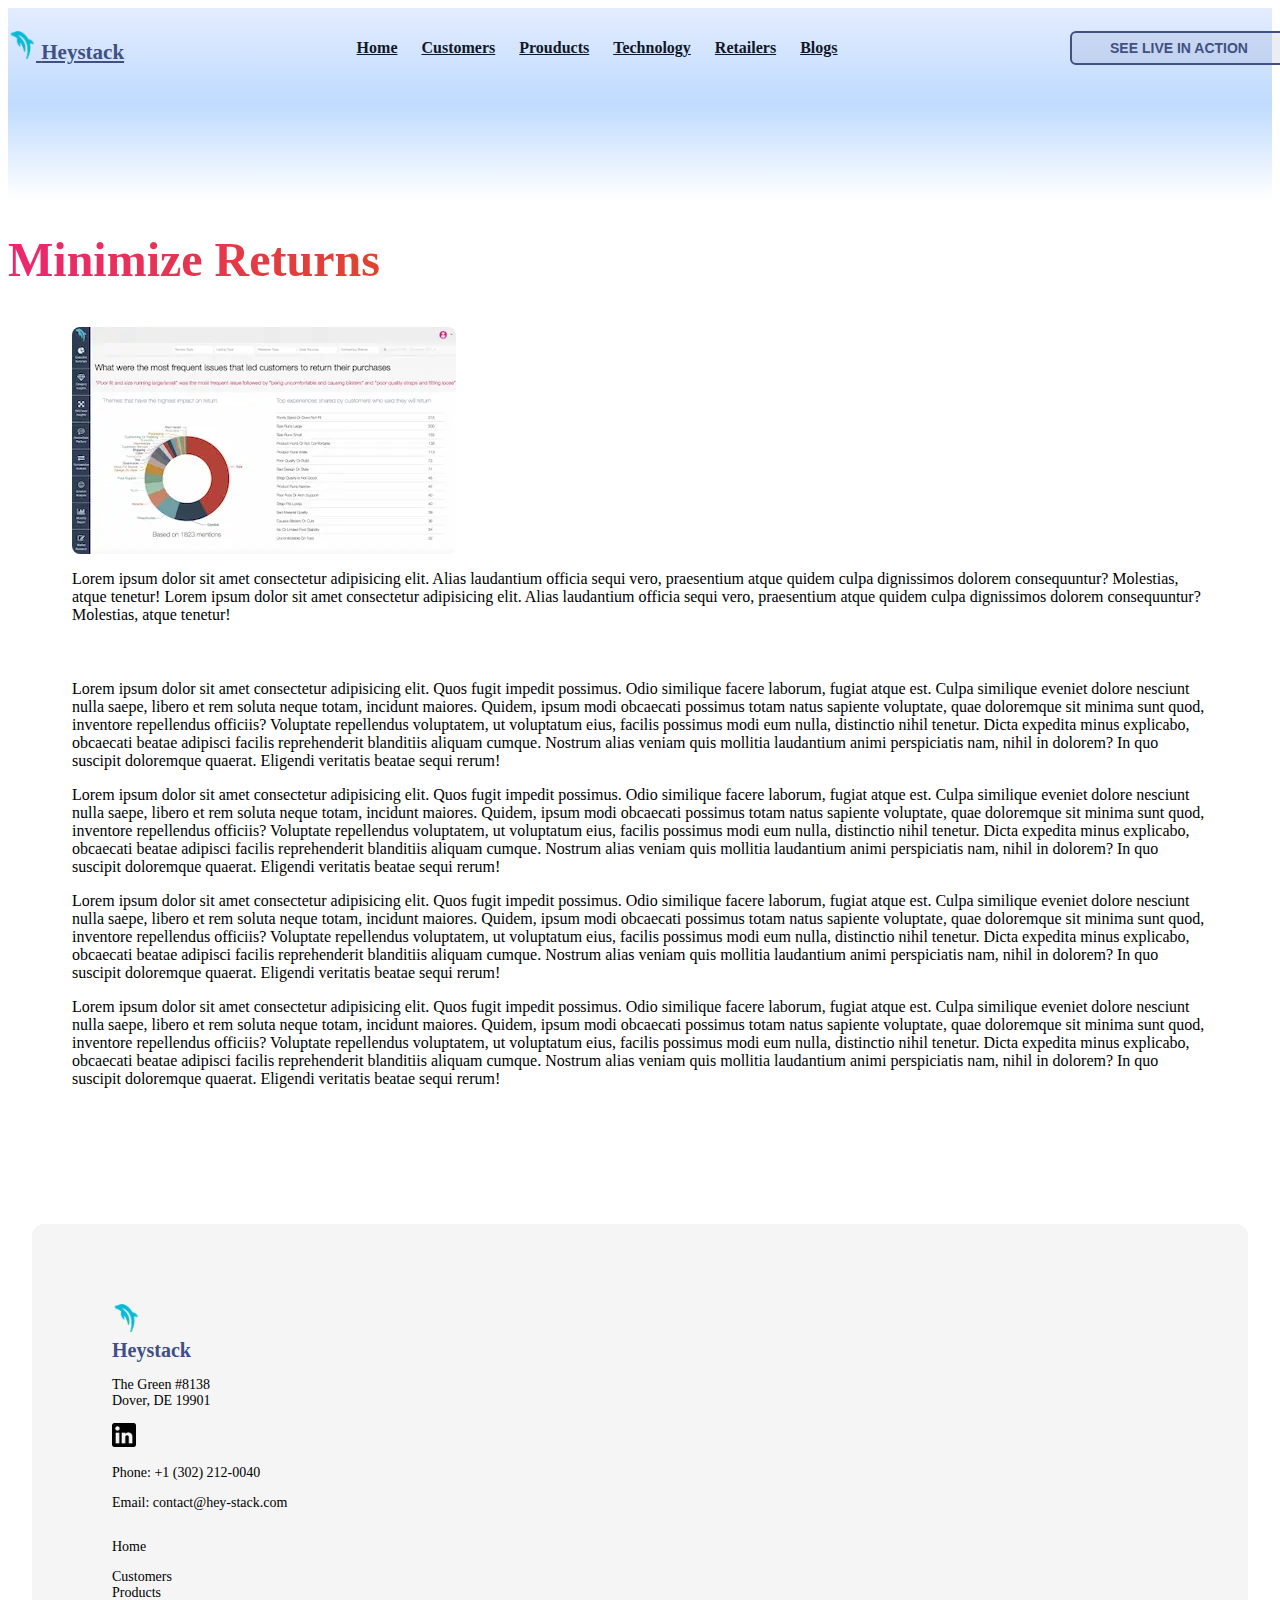
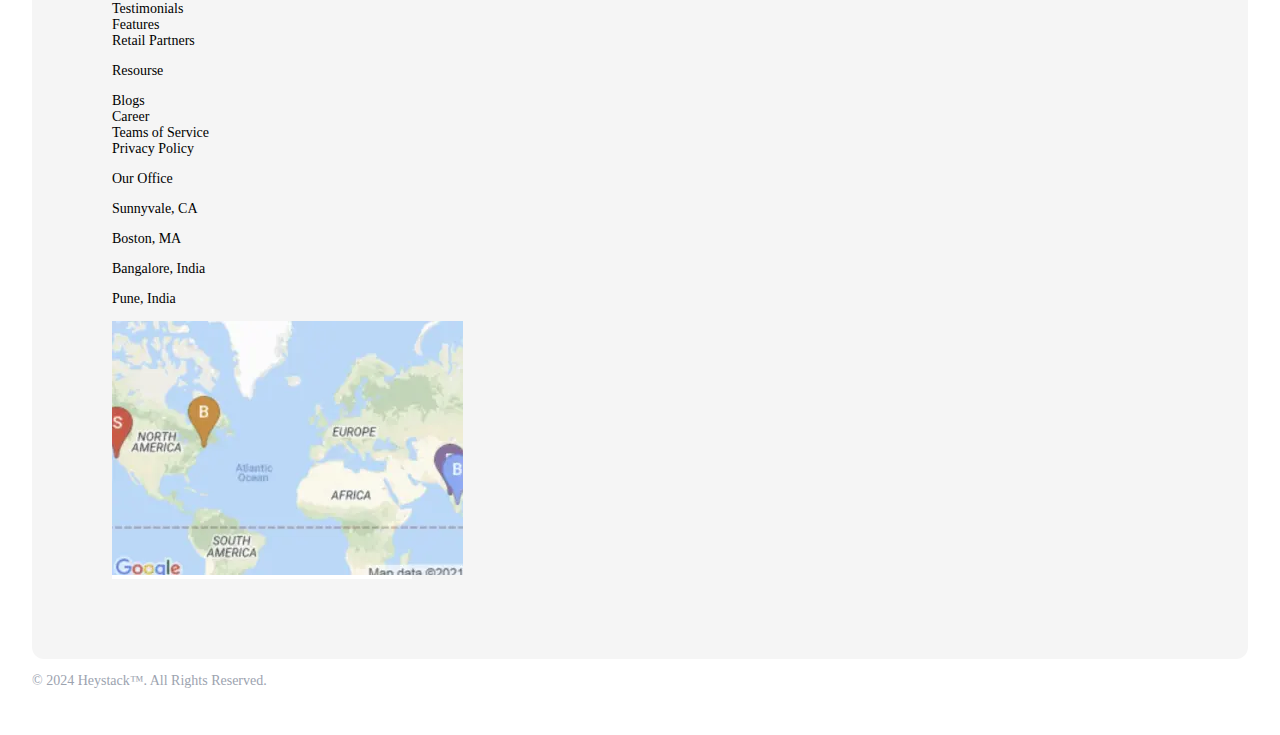
<file: html/minimize_returns.html>
<!DOCTYPE html>
<html lang="en">

<head>
    <meta charset="UTF-8" />
    <meta name="viewport" content="width=device-width, initial-scale=1.0" />
    <title>Content | Hey-Stack</title>
    <link rel="icon" href="../assets/logo/logo.ico" type="image/x-icon">
    <link rel="apple-touch-icon" href="../assets/logo/logo.ico">
    <link href="https://cdn.jsdelivr.net/npm/bootstrap@5.0.2/dist/css/bootstrap.min.css" rel="stylesheet"
        integrity="sha384-EVSTQN3/azprG1Anm3QDgpJLIm9Nao0Yz1ztcQTwFspd3yD65VohhpuuCOmLASjC" crossorigin="anonymous" />
    <script src="https://cdn.jsdelivr.net/npm/bootstrap@5.0.2/dist/js/bootstrap.bundle.min.js"
        integrity="sha384-MrcW6ZMFYlzcLA8Nl+NtUVF0sA7MsXsP1UyJoMp4YLEuNSfAP+JcXn/tWtIaxVXM"
        crossorigin="anonymous"></script>
    <link href="https://fonts.googleapis.com/css2?family=Poppins:wght@400;700&display=swap" rel="stylesheet">
    <link rel="stylesheet" href="../static/css/main.css" />
    <link rel="stylesheet" href="../static/css/navbar.css">
    <link rel="stylesheet" href="../static/css/totopbtn.css" />
    <link rel="stylesheet" href="../static/css/minimize_returns.css">
    <script defer src="../static/js/navbar.js"></script>
    <script defer src="../static/js/totopbtn.js"></script>
</head>

<body class="position-relative">
    <div class="navbar top-0 start-0">
        <div class="navbar-container">
            <a href="../index.html" class="logo d-flex align-items-center gap-2 navbar-brand">
                <img class="logo-img" src="../assets/logo/logo.ico" alt="" />
                <span class="">Heystack</span>
            </a>
            <ul class="navbar-nav d-flex flex-row nav-main">
                <li class="nav-item">
                    <a class="nav-link" href="../index.html">Home</a>
                </li>
                <li class="nav-item">
                    <a class="nav-link" href="../index.html#customers">Customers</a>
                </li>
                <li class="nav-item">
                    <a class="nav-link" href="../index.html#products">Prouducts</a>
                </li>
                <li class="nav-item">
                    <a class="nav-link" href="../index.html#technology">Technology</a>
                </li>
                <li class="nav-item">
                    <a class="nav-link" href="../index.html#retailers">Retailers</a>
                </li>
                <li class="nav-item">
                    <a class="nav-link" href="./blog.html">Blogs</a>
                </li>
            </ul>
            <div class="nav-btn-container">
                <button class="nav-btn">SEE LIVE IN ACTION</button>
            </div>
            <button class="navbar-toggle">
                <span class="icon-bar"></span>
                <span class="icon-bar"></span>
                <span class="icon-bar"></span>
            </button>
        </div>
        <div class="modal">
            <div class="modal-content">
                <div class="modal-header d-flex justify-content-between">
                    <a href="../index.html" class="logo d-flex align-items-center gap-2 navbar-brand">
                        <img class="logo-img" src="../assets/logo/logo.ico" alt="" />
                        <span class="">Heystack</span>
                    </a>
                    <div class="close-btn modal-close">
                        <span class="" style="color: rgb(143, 143, 143);"><img src="../assets/logo/close.svg"
                                alt=""></span>
                    </div>
                </div>
                <div class="padding-24 paddingx-20">
                    <ul class="navbar-nav d-flex flex-row nav-main">
                        <li class="nav-item">
                            <a class="nav-link" href="../index.html">Home</a>
                        </li>
                        <li class="nav-item">
                            <a class="nav-link" href="../index.html#customers">Customers</a>
                        </li>
                        <li class="nav-item">
                            <a class="nav-link" href="../index.html#products">Prouducts</a>
                        </li>
                        <li class="nav-item">
                            <a class="nav-link" href="../index.html#technology">Technology</a>
                        </li>
                        <li class="nav-item">
                            <a class="nav-link" href="../index.html#retailers">Retailers</a>
                        </li>
                        <li class="nav-item">
                            <a class="nav-link" href="./blog.html">Blogs</a>
                        </li>
                    </ul>
                    <div class="modal-nav-btn-container">
                        <button class="modal-nav-btn">SEE LIVE IN ACTION</button>
                    </div>
                </div>
            </div>
        </div>
    </div>
    <div class="top-gradient-color"></div>
    <div class="returns-main">
        <h1 class="returns-title">Minimize Returns</h1>
        <div class="returns-image-container">
            <div class="w-100 text-center">
                <img class="dashboard-image w-100 rounded-05" src="../assets/products/content.png" alt=""
                    class="img-fluid rounded shadow">
            </div>
            <div class="w-100">
                <p class="fs-6">
                    Lorem ipsum dolor sit amet consectetur adipisicing elit. Alias laudantium officia sequi vero,
                    praesentium atque quidem culpa dignissimos dolorem consequuntur? Molestias, atque tenetur! Lorem
                    ipsum dolor sit amet consectetur adipisicing elit. Alias laudantium officia sequi vero, praesentium
                    atque quidem culpa dignissimos dolorem consequuntur? Molestias, atque tenetur!
                </p>
            </div>
        </div>
        <div class="returns-text-container">
            <p class="fs-6">Lorem ipsum dolor sit amet consectetur adipisicing elit. Quos fugit impedit possimus. Odio
                similique facere laborum, fugiat atque est. Culpa similique eveniet dolore nesciunt nulla saepe, libero
                et rem soluta neque totam, incidunt maiores. Quidem, ipsum modi obcaecati possimus totam natus sapiente
                voluptate, quae doloremque sit minima sunt quod, inventore repellendus officiis? Voluptate repellendus
                voluptatem, ut voluptatum eius, facilis possimus modi eum nulla, distinctio nihil tenetur. Dicta
                expedita minus explicabo, obcaecati beatae adipisci facilis reprehenderit blanditiis aliquam cumque.
                Nostrum alias veniam quis mollitia laudantium animi perspiciatis nam, nihil in dolorem? In quo suscipit
                doloremque quaerat. Eligendi veritatis beatae sequi rerum!</p>
            <p class="fs-6">Lorem ipsum dolor sit amet consectetur adipisicing elit. Quos fugit impedit possimus. Odio
                similique facere laborum, fugiat atque est. Culpa similique eveniet dolore nesciunt nulla saepe, libero
                et rem soluta neque totam, incidunt maiores. Quidem, ipsum modi obcaecati possimus totam natus sapiente
                voluptate, quae doloremque sit minima sunt quod, inventore repellendus officiis? Voluptate repellendus
                voluptatem, ut voluptatum eius, facilis possimus modi eum nulla, distinctio nihil tenetur. Dicta
                expedita minus explicabo, obcaecati beatae adipisci facilis reprehenderit blanditiis aliquam cumque.
                Nostrum alias veniam quis mollitia laudantium animi perspiciatis nam, nihil in dolorem? In quo suscipit
                doloremque quaerat. Eligendi veritatis beatae sequi rerum!</p>
            <p class="fs-6">Lorem ipsum dolor sit amet consectetur adipisicing elit. Quos fugit impedit possimus. Odio
                similique facere laborum, fugiat atque est. Culpa similique eveniet dolore nesciunt nulla saepe, libero
                et rem soluta neque totam, incidunt maiores. Quidem, ipsum modi obcaecati possimus totam natus sapiente
                voluptate, quae doloremque sit minima sunt quod, inventore repellendus officiis? Voluptate repellendus
                voluptatem, ut voluptatum eius, facilis possimus modi eum nulla, distinctio nihil tenetur. Dicta
                expedita minus explicabo, obcaecati beatae adipisci facilis reprehenderit blanditiis aliquam cumque.
                Nostrum alias veniam quis mollitia laudantium animi perspiciatis nam, nihil in dolorem? In quo suscipit
                doloremque quaerat. Eligendi veritatis beatae sequi rerum!</p>
            <p class="fs-6">Lorem ipsum dolor sit amet consectetur adipisicing elit. Quos fugit impedit possimus. Odio
                similique facere laborum, fugiat atque est. Culpa similique eveniet dolore nesciunt nulla saepe, libero
                et rem soluta neque totam, incidunt maiores. Quidem, ipsum modi obcaecati possimus totam natus sapiente
                voluptate, quae doloremque sit minima sunt quod, inventore repellendus officiis? Voluptate repellendus
                voluptatem, ut voluptatum eius, facilis possimus modi eum nulla, distinctio nihil tenetur. Dicta
                expedita minus explicabo, obcaecati beatae adipisci facilis reprehenderit blanditiis aliquam cumque.
                Nostrum alias veniam quis mollitia laudantium animi perspiciatis nam, nihil in dolorem? In quo suscipit
                doloremque quaerat. Eligendi veritatis beatae sequi rerum!</p>
        </div>
    </div>
    <div class="margintop-112 padding-24 ">
        <div class="footer-container padding-80">
            <div class="d-flex flex-column gap-3 font-14">
                <div class="logo d-flex align-items-center gap-2">
                    <img class="logo-img" src="../assets/logo/logo.ico" alt="" />
                    <div>
                        <span class="font-20">Heystack</span>
                    </div>
                </div>
                <p class="m-0">The Green #8138 <br /> Dover, DE 19901</p>
                <a href="https://www.linkedin.com/company/hey-stack/">
                    <img class="linkedin" src="../assets/footer/linkedin.ico" alt="">
                </a>
                <div class="contact-info mb-4">
                    <p class="m-0"><a href="tel:+13022120040">Phone: +1 (302) 212-0040</a></p>
                    <p class="m-0"><a href="contact@hey-stack.com">Email: contact@hey-stack.com</a></p>
                </div>
            </div>
            <div class="d-flex flex-wrap gap-5rem">
                <div class="d-flex flex-wrap gap-5rem">
                    <div class="footer-links">
                        <p class="fw-bold">Home</p>
                        <a class="mt-0 mb-0" href="../index.html#customers">Customers</a>
                        <a class="mt-3 mb-0" href="../index.html#products">Products</a>
                        <a class="mt-3 mb-0" href="../index.html#testimonials">Testimonials</a>
                        <a class="mt-3 mb-0" href="../index.html#technology">Features</a>
                        <a class="mt-3 mb-0" href="../index.html#retailers">Retail Partners</a>
                    </div>
                    <div class="footer-links">
                        <p class="fw-bold">Resourse</p>
                        <a class="mt-0 mb-0" href="../html/blog.html">Blogs</a>
                        <a class="mt-3 mb-0" href="#career">Career</a>
                        <a class="mt-3 mb-0" href="#team-conditions">Teams of Service</a>
                        <a class="mt-3 mb-0" href="#privacy-policy">Privacy Policy</a>
                    </div>
                </div>
                <div class="d-flex flex-wrap gap-5rem">
                    <div>
                        <p class="fw-bold">Our Office</p>
                        <p class="mt-0 mb-0">Sunnyvale, CA</p>
                        <p class="mt-3 mb-0">Boston, MA</p>
                        <p class="mt-3 mb-0">Bangalore, India</p>
                        <p class="mt-3 mb-0">Pune, India</p>
                    </div>
                </div>
                <div class="location d-flex p-2 rounded-3">
                    <img class="w-100" src="../assets/footer/location.png" alt="">
                </div>
            </div>
        </div>
        <p class="copy-right text-center p-2 m-0">© 2024 <a class="copy-right-link"
                href="https://hey-stack.com">Heystack™</a>. All Rights
            Reserved.</p>
    </div>
    <button id="backToTopBtn" class="back-to-top-btn">
        <img class="top-arrow" src="../assets/logo/totop.svg" alt="">
        <p class="back-to-top-text">Back to Top</p>
    </button>

</body>

</html>
</file>
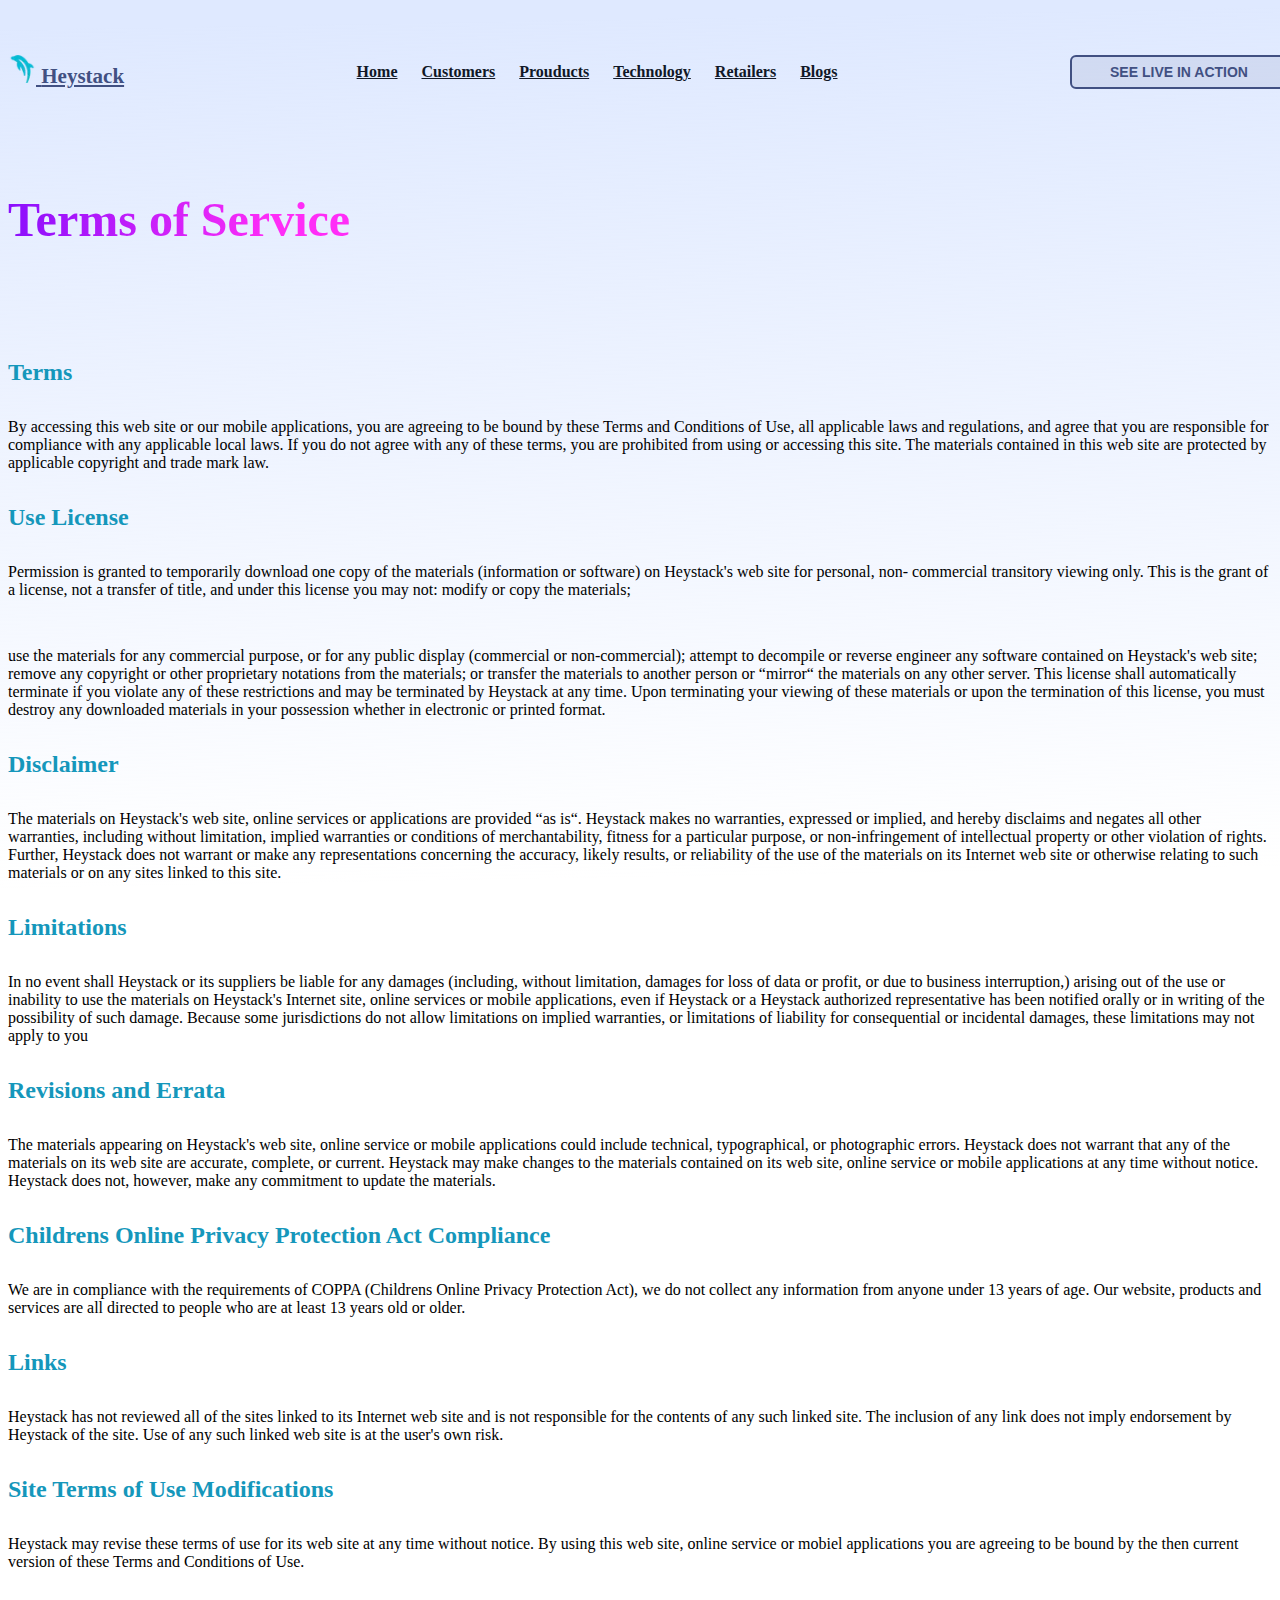
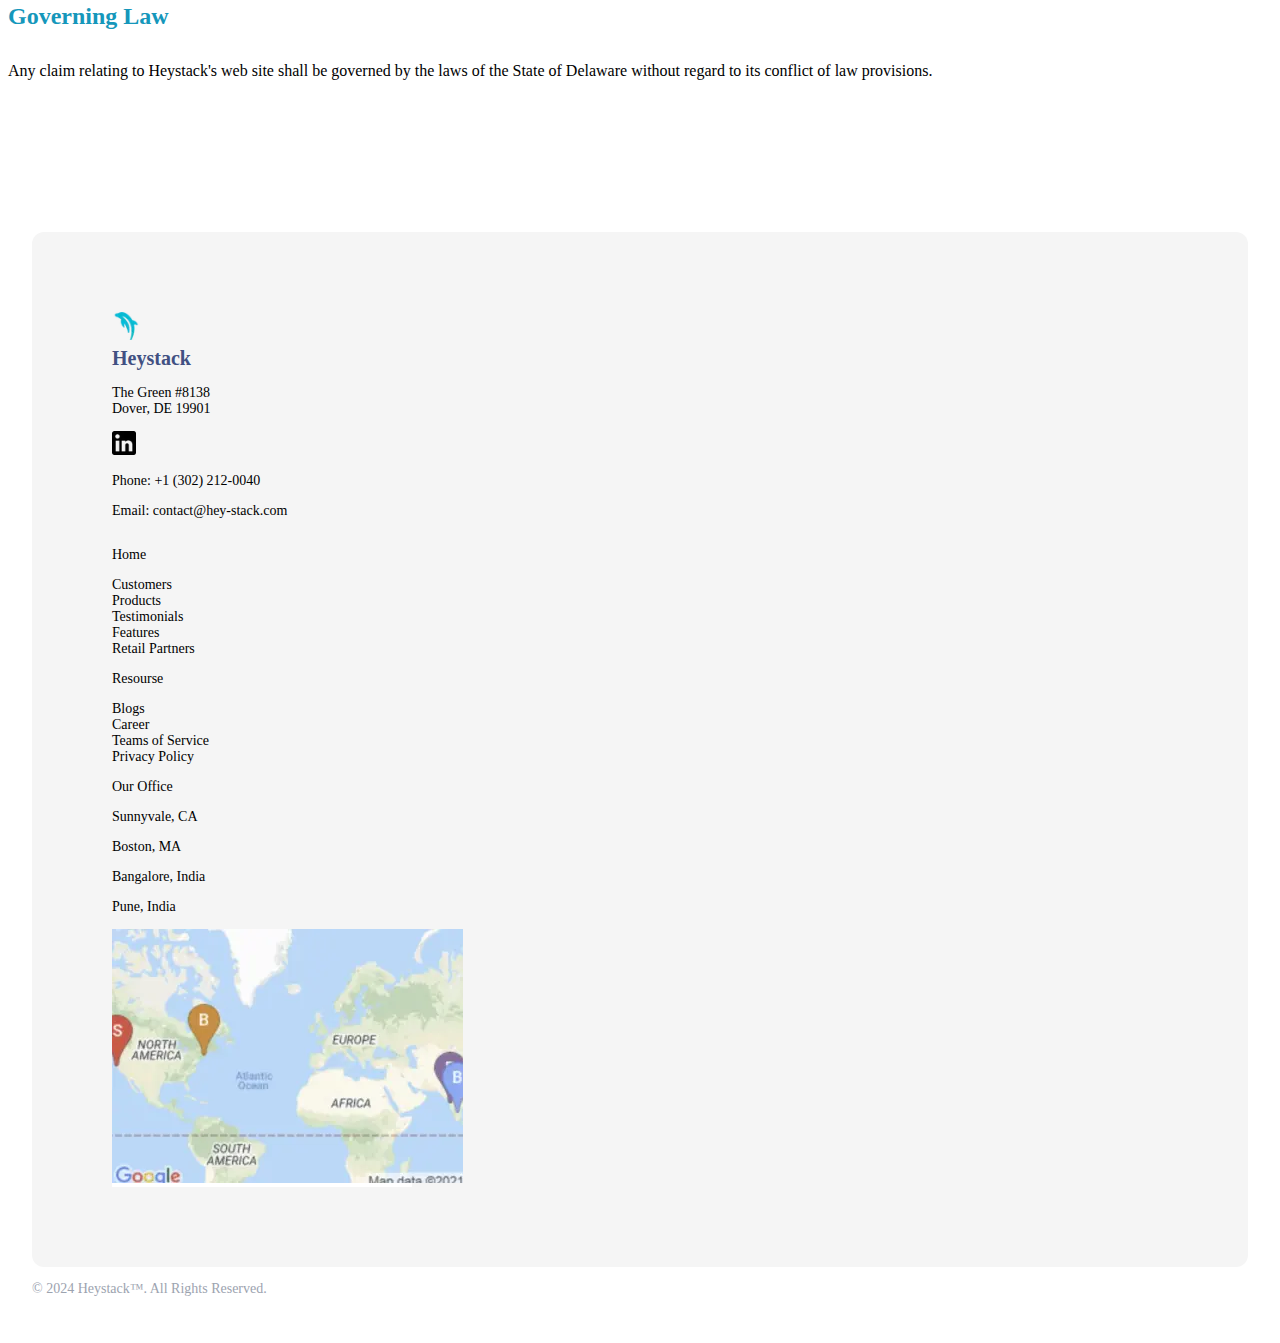
<file: html/service.html>
<!DOCTYPE html>
<html lang="en">

<head>
    <meta charset="UTF-8" />
    <meta name="viewport" content="width=device-width, initial-scale=1.0" />
    <title>Careers | Hey-Stack</title>
    <link rel="icon" href="../assets/logo/logo.ico" type="image/x-icon">
    <link rel="apple-touch-icon" href="../assets/logo/logo.ico">
    <link href="https://cdn.jsdelivr.net/npm/bootstrap@5.0.2/dist/css/bootstrap.min.css" rel="stylesheet"
        integrity="sha384-EVSTQN3/azprG1Anm3QDgpJLIm9Nao0Yz1ztcQTwFspd3yD65VohhpuuCOmLASjC" crossorigin="anonymous" />
    <script src="https://cdn.jsdelivr.net/npm/bootstrap@5.0.2/dist/js/bootstrap.bundle.min.js"
        integrity="sha384-MrcW6ZMFYlzcLA8Nl+NtUVF0sA7MsXsP1UyJoMp4YLEuNSfAP+JcXn/tWtIaxVXM"
        crossorigin="anonymous"></script>
    <link href="https://fonts.googleapis.com/css2?family=Poppins:wght@400;700&display=swap" rel="stylesheet">
    <link rel="stylesheet" href="../static/css/main.css" />
    <link rel="stylesheet" href="../static/css/navbar.css">
    <link rel="stylesheet" href="../static/css/totopbtn.css" />
    <link rel="stylesheet" href="../static/css/service.css">
    <link rel="stylesheet" href="../static/css/book-modal.css">
    <script defer src="../static/js/navbar.js"></script>
    <script defer src="../static/js/totopbtn.js"></script>
    <script defer src="../static/js/book-modal.js"></script>
</head>

<body class="position-relative">
    <div class="navbar top-0 start-0">
        <div class="navbar-container">
            <a href="../index.html" class="logo d-flex align-items-center gap-2 navbar-brand">
                <img class="logo-img" src="../assets/logo/logo.ico" alt="" />
                <span class="">Heystack</span>
            </a>
            <ul class="navbar-nav d-flex flex-row nav-main">
                <li class="nav-item"> <a class="nav-link" href="../index.html">Home</a> </li>
                <li class="nav-item"> <a class="nav-link" href="../index.html#customers">Customers</a> </li>
                <li class="nav-item"> <a class="nav-link" href="../index.html#products">Prouducts</a> </li>
                <li class="nav-item"> <a class="nav-link" href="../index.html#technology">Technology</a> </li>
                <li class="nav-item"> <a class="nav-link" href="../index.html#retailers">Retailers</a> </li>
                <li class="nav-item"> <a class="nav-link" href="../html/blog.html">Blogs</a> </li>
            </ul>
            <div class="nav-btn-container">
                <button class="nav-btn" id="open-book-modal">SEE LIVE IN ACTION</button>
            </div>
            <button class="navbar-toggle">
                <span class="icon-bar"></span>
                <span class="icon-bar"></span>
                <span class="icon-bar"></span>
            </button>
        </div>
        <div class="modal">
            <div class="modal-content">
                <div class="modal-header d-flex justify-content-between">
                    <a href="index.html" class="logo d-flex align-items-center gap-2 navbar-brand">
                        <img class="logo-img" src="../assets/logo/logo.ico" alt="" />
                        <span class="">Heystack</span>
                    </a>
                    <div class="close-btn modal-close">
                        <span class="" style="color: rgb(143, 143, 143);"><img src="../assets/logo/close.svg"
                                alt=""></span>
                    </div>
                </div>
                <div class="padding-24 paddingx-20">
                    <ul class="modal-nav">
                        <li class=""><a href="../index.html">Home</a></li>
                        <li class=""><a href="../index.html#customers">Customers</a></li>
                        <li class=""><a href="../index.html#products">Products</a></li>
                        <li class=""><a href="../index.html#technology">Technology</a></li>
                        <li class=""><a href="../index.html#retailers">Retailers</a></li>
                        <li class=""><a href="./blog.html">Blogs</a></li>
                    </ul>
                    <div class="modal-nav-btn-container">
                        <button class="modal-nav-btn" id="open2-book-modal">SEE LIVE IN ACTION</button>
                    </div>
                </div>
            </div>
        </div>
        <div id="book-modal" class="book-modal">
            <div class="book-modal-content">
                <div class="book-modal-up">
                    <div class="ring-container">
                        <img src="../assets/logo/ring.svg" width="24" height="24" alt="">
                    </div>
                    <div class="book-modal-text">
                        <h6 class="fw-bold text-center">Book a Free Deep-Dive Session</h6>
                        <p class="px-3">
                            In this session we will understand your challenges and discuss how you could address them
                            using Heystack. In addition, we will also demostrate how some of the leading brands in your
                            vertical are
                            using Heystack to get answers to questions like:</p>
                        <ul>
                            <li>What is the overall customer perception and who is the market leader?</li>
                            <li>What are the key purchase drivers and where do I stand among my competitors?</li>
                            <li>What are top issues or compliments that have the highest impact on my sales?</li>
                            <li>What should I do to improve product satisfaction and which SKUs should I focus on?</li>
                        </ul>
                    </div>
                </div>
                <form class="modal-form">
                    <div class="w-100 d-flex gap-3">
                        <div class="col">
                            <p class="m-0 fw-bold">Name</p>
                            <input class="w-100" type="text" />
                        </div>
                        <div class="col">
                            <p class="m-0 fw-bold">Email</p>
                            <input class="w-100" type="email" />
                        </div>
                    </div>
                    <div>
                        <p class="m-0 fw-bold">Subject</p>
                        <input class="w-100" type="text" />
                    </div>
                    <div>
                        <p class="m-0 fw-bold">Message</p>
                        <textarea class="w-100"></textarea>
                    </div>
                    <button type="submit">Submit</button>
                </form>
                <div class="cancel-container w-100">
                    <button class="book-close-button">Cancel</button>
                </div>
            </div>
        </div>
    </div>
    <div class="service">
        <h1 class="service-title">Terms of Service</h1>
        <div class="px-3">
            <div class="service-content">
                <div class="service-subtitle">Terms</div>
                <p class="service-description">By accessing this web site or our mobile applications, you are agreeing
                    to be bound by these Terms and Conditions of Use, all applicable laws and regulations, and agree
                    that you are responsible for compliance with any applicable local laws. If you do not agree with any
                    of these terms, you are prohibited from using or accessing this site. The materials contained in
                    this web site are protected by applicable copyright and trade mark law.</p>
            </div>
            <div class="service-content">
                <div class="service-subtitle">Use License</div>
                <p class="service-description">Permission is granted to temporarily download one copy of the materials
                    (information or software) on Heystack's web site for personal, non- commercial transitory viewing
                    only. This is the grant of a license, not a transfer of title, and under this license you may not:
                    modify or copy the materials;</p>
                <p class="service-description">use the materials for any commercial purpose, or for any public display
                    (commercial or non-commercial); attempt to decompile or reverse engineer any software contained on
                    Heystack's web site; remove any copyright or other proprietary notations from the materials; or
                    transfer the materials to another person or “mirror“ the materials on any other server. This license
                    shall automatically terminate if you violate any of these restrictions and may be terminated by
                    Heystack at any time. Upon terminating your viewing of these materials or upon the termination of
                    this license, you must destroy any downloaded materials in your possession whether in electronic or
                    printed format.</p>
            </div>
            <div class="service-content">
                <div class="service-subtitle">Disclaimer</div>
                <p class="service-description">The materials on Heystack's web site, online services or applications are
                    provided “as is“. Heystack makes no warranties, expressed or implied, and hereby disclaims and
                    negates all other warranties, including without limitation, implied warranties or conditions of
                    merchantability, fitness for a particular purpose, or non-infringement of intellectual property or
                    other violation of rights. Further, Heystack does not warrant or make any representations concerning
                    the accuracy, likely results, or reliability of the use of the materials on its Internet web site or
                    otherwise relating to such materials or on any sites linked to this site.</p>
            </div>
            <div class="service-content">
                <div class="service-subtitle">Limitations</div>
                <p class="service-description">In no event shall Heystack or its suppliers be liable for any damages
                    (including, without limitation, damages for loss of data or profit, or due to business
                    interruption,) arising out of the use or inability to use the materials on Heystack's Internet site,
                    online services or mobile applications, even if Heystack or a Heystack authorized representative has
                    been notified orally or in writing of the possibility of such damage. Because some jurisdictions do
                    not allow limitations on implied warranties, or limitations of liability for consequential or
                    incidental damages, these limitations may not apply to you</p>
            </div>
            <div class="service-content">
                <div class="service-subtitle">Revisions and Errata</div>
                <p class="service-description">The materials appearing on Heystack's web site, online service or mobile
                    applications could include technical, typographical, or photographic errors. Heystack does not
                    warrant that any of the materials on its web site are accurate, complete, or current. Heystack may
                    make changes to the materials contained on its web site, online service or mobile applications at
                    any time without notice. Heystack does not, however, make any commitment to update the materials.
                </p>
            </div>
            <div class="service-content">
                <div class="service-subtitle">Childrens Online Privacy Protection Act Compliance</div>
                <p class="service-description">We are in compliance with the requirements of COPPA (Childrens Online
                    Privacy Protection Act), we do not collect any information from anyone under 13 years of age. Our
                    website, products and services are all directed to people who are at least 13 years old or older.
                </p>
            </div>
            <div class="service-content">
                <div class="service-subtitle">Links</div>
                <p class="service-description">Heystack has not reviewed all of the sites linked to its Internet web
                    site and is not responsible for the contents of any such linked site. The inclusion of any link does
                    not imply endorsement by Heystack of the site. Use of any such linked web site is at the user's own
                    risk.</p>
            </div>
            <div class="service-content">
                <div class="service-subtitle">Site Terms of Use Modifications</div>
                <p class="service-description">Heystack may revise these terms of use for its web site at any time
                    without notice. By using this web site, online service or mobiel applications you are agreeing to be
                    bound by the then current version of these Terms and Conditions of Use.</p>
            </div>
            <div class="service-content">
                <div class="service-subtitle">Governing Law</div>
                <p class="service-description">Any claim relating to Heystack's web site shall be governed by the laws
                    of the State of Delaware without regard to its conflict of law provisions.</p>
            </div>
        </div>
    </div>
    <div class="margintop-112 padding-24 ">
        <div class="footer-container padding-80">
            <div class="d-flex flex-column gap-3 font-14">
                <div class="logo d-flex align-items-center gap-2">
                    <img class="logo-img" src="../assets/logo/logo.ico" alt="" />
                    <div>
                        <span class="font-20">Heystack</span>
                    </div>
                </div>
                <p class="m-0">The Green #8138 <br /> Dover, DE 19901</p>
                <a href="https://www.linkedin.com/company/hey-stack/">
                    <img class="linkedin" src="../assets/footer/linkedin.ico" alt="">
                </a>
                <div class="contact-info mb-4">
                    <p class="m-0"><a href="tel:+13022120040">Phone: +1 (302) 212-0040</a></p>
                    <p class="m-0"><a href="contact@hey-stack.com">Email: contact@hey-stack.com</a></p>
                </div>
            </div>
            <div class="d-flex flex-wrap gap-5rem">
                <div class="d-flex flex-wrap gap-5rem">
                    <div class="footer-links">
                        <p class="fw-bold">Home</p>
                        <a class="mt-0 mb-0" href="../index.html#customers">Customers</a>
                        <a class="mt-3 mb-0" href="../index.html#products">Products</a>
                        <a class="mt-3 mb-0" href="../index.html#testimonials">Testimonials</a>
                        <a class="mt-3 mb-0" href="../index.html#technology">Features</a>
                        <a class="mt-3 mb-0" href="../index.html#retailers">Retail Partners</a>
                    </div>
                    <div class="footer-links">
                        <p class="fw-bold">Resourse</p>
                        <a class="mt-0 mb-0" href="../html/blog.html">Blogs</a>
                        <a class="mt-3 mb-0" href="../html/careers.html">Career</a>
                        <a class="mt-3 mb-0" href="../html/service.html">Teams of Service</a>
                        <a class="mt-3 mb-0" href="../html/policy.html">Privacy Policy</a>
                    </div>
                </div>
                <div class="d-flex flex-wrap gap-5rem">
                    <div>
                        <p class="fw-bold">Our Office</p>
                        <p class="mt-0 mb-0">Sunnyvale, CA</p>
                        <p class="mt-3 mb-0">Boston, MA</p>
                        <p class="mt-3 mb-0">Bangalore, India</p>
                        <p class="mt-3 mb-0">Pune, India</p>
                    </div>
                </div>
                <div class="location d-flex p-2 rounded-3">
                    <img class="w-100" src="../assets/footer/location.png" alt="">
                </div>
            </div>
        </div>
        <p class="copy-right text-center p-2 m-0">© 2024 <a class="copy-right-link"
                href="https://hey-stack.com">Heystack™</a>. All Rights
            Reserved.</p>
    </div>
    <button id="backToTopBtn" class="back-to-top-btn">
        <img class="top-arrow" src="../assets/logo/totop.svg" alt="">
        <p class="back-to-top-text">Back to Top</p>
    </button>
</body>

</html>
</file>
<file: static/css/main.css>
.margintop-112 {
	margin-top: 112px;
}

.margintop-64 {
	margin-top: 64px;
}

.marginy-64 {
	margin-top: 64px;
	margin-bottom: 64px;
}

.padding-80 {
	padding: 80px;
}

.paddingy-64 {
	padding-top: 64px;
	padding-bottom: 64px;
}

.paddingx-40 {
	padding: 0 40px;
}

.paddingx-32 {
	padding-left: 32px;
	padding-right: 32px;
}

.paddingy-32 {
	padding-top: 32px;
	padding-bottom: 32px;
}

.padding-24 {
	padding: 24px;
}

.paddingx-20 {
	padding-left: 20px;
	padding-right: 20px;
}

.rounded-05 {
	border-radius: 0.5rem;
}

.max-width-1280 {
	max-width: 1280px;
}

.gap-8rem {
	gap: 8rem;
}

.gap-5rem {
	gap: 5rem;
}

.gap-4rem {
	gap: 4rem;
}

.gap-1rem {
	gap: 1rem;
}

.gap-40 {
	gap: 40px;
}

.gap-20 {
	gap: 20;
}

.gap-12 {
	gap: 12px;
}

.gap-10 {
	gap: 10px;
}

.font-30 {
	font-size: 30px;
}

.font-24 {
	font-size: 24px;
}

.font-20 {
	font-size: 20px;
}

.font-14 {
	font-size: 14px;
}

.home {
	position: relative;
	padding-top: 50px;
	background: linear-gradient(179deg, #e4ecff 1.11%, rgba(234, 240, 255, 0) 103.22%);
}

.semicircle {
	position: absolute;
	height: 98%;
}

.semicircle>img {
	height: 100%;
	opacity: 0.9;
}

.home-main {
	height: 100vh;
	max-width: 1280px;
	margin: auto;
	color: #555555;
}

@media (max-width: 1023px) {
	.title {
		margin-top: 60px;
		font-size: 30px;
	}

	.semicircle {
		display: none;
	}

	.home-main {
		height: auto;
		max-width: 100%;
	}
}

.title {
	font-size: 36px;
	color: #1943CC;
	margin: 8px 80px;
}

@media (max-width: 1024px) {
	.home-main {
		height: auto;
	}

	.title {
		margin-top: 80px;
		font-size: 30px;
	}
}

@media (max-width: 768px) {
	.title {
		margin-top: 80px;
		margin-left: 0;
		margin-right: 0;
		font-size: 22px;
	}

	.title-box {
		margin: 0;
	}
}

.demo-btn {
	height: 30px;
	color: #1943CC;
	cursor: pointer;
}

.demo-btn>a {
	color: #1943CC;
	background-color: #4150821A;
	height: 30px;
	font-size: 14px;
	font-weight: 600;
	text-decoration: none;
	padding: 4px 24px;
	font-size: 14px;
	border: #1943CC 1px solid;
	border-radius: 2rem;
	text-transform: uppercase;
}

.iframe {
	max-width: 1400px;
	max-height: 368px;
}

.iframe>#container>#canvas {
	width: 1000px !important;
}

#canvas {
	width: 1000px !important;
}

.ai-diagram {
	width: 100%;
	height: auto;
}

@media (min-width: 1024px) {
	.iframe {
		display: block;
	}

	.ai-diagram {
		display: none;
	}
}

@media (max-width: 1023px) {
	.iframe {
		display: none;
	}

	.ai-diagram {
		display: block;
	}
}

.highlight {
	color: #4169e1;
}

.brands {
	font-size: 36px;
	font-weight: bold;
	margin-bottom: 32px;
}

.brand-slider {
	width: 100%;
	height: 144px;
	position: relative;
	overflow: hidden;
	background: white;
}

.brand-slider::before,
.brand-slider::after {
	content: "";
	position: absolute;
	top: 0;
	width: 208px;
	height: 100%;
	z-index: 2;
}

.brand-slider::before {
	left: 0;
	background: linear-gradient(to right, white 0%, rgba(255, 255, 255, 0) 100%);
}

.brand-slider::after {
	right: 0;
	background: linear-gradient(to left, white 0%, rgba(255, 255, 255, 0) 100%);
}

.slide-track {
	display: flex;
	width: calc(200px * 12);
	animation: scroll 40s linear infinite;
}

.slide-track-reverse {
	display: flex;
	width: calc(200px * 12);
	animation: scroll-reverse 40s linear infinite;
}

.slide-track:hover {
	animation-play-state: paused;
}

.slide-track-reverse:hover {
	animation-play-state: paused;
}

.slide {
	width: 208px;
	height: 112px;
	display: flex;
	align-items: center;
	justify-content: center;
	padding: 1rem;
}

.slide img {
	height: 100%;
	max-width: auto;
	object-fit: contain;
}

@keyframes scroll {
	0% {
		transform: translateX(0);
	}

	100% {
		transform: translateX(calc(-200px * 6));
	}
}

@keyframes scroll-reverse {
	0% {
		transform: translateX(calc(-200px * 6));
	}

	100% {
		transform: translateX(0);
	}
}

.slide-track {
	transition: all 0.3s ease;
}

.products {
	background: linear-gradient(179deg, #fff 3.24%, #e4ecff 53.76%, rgba(234, 240, 255, 0) 103.22%);
}

.title-gradient {
	font-size: 36px;
	padding: 0 12px;
	text-align: center;
	font-weight: bold;
	background: linear-gradient(245deg, #1896bd 11.59%, #542de8 35.77%, #ec276e 59.95%, #d75a00 84.12%);
	background-clip: text;
	-webkit-background-clip: text;
	-webkit-text-fill-color: transparent;
}

.subtitle {
	font-size: 24px;
	font-weight: 600;
	background: linear-gradient(267deg, #5200ff 4.01%, #ff2df7 114.97%);
	background-clip: text;
	-webkit-background-clip: text;
	-webkit-text-fill-color: transparent;
}

.returns-title {
	font-size: 24px;
	font-weight: 600;
	background: linear-gradient(267deg, #5200ff 4.01%, #ff2df7 114.97%);
	background-clip: text;
	-webkit-background-clip: text;
	-webkit-text-fill-color: transparent;
}

.screen-max-768 {
	display: flex;
	flex-direction: row;
	align-items: center;
}

@media (max-width: 768px) {
	.screen-max-768-gap-1rem {
		gap: 4rem;
	}

	.screen-max-768 {
		display: flex;
		flex-direction: column;
		gap: 1rem;
	}

	.subtitle {
		font-size: 20px;
	}

	.dashboard-image {
		max-width: 350px;
		height: auto;
	}

	.reverse-1 {
		order: 1;
	}

	.reverse-2 {
		order: 2;
	}
}

.container>div>div {
	max-width: 576px;
}

.subline {
	width: 90%;
	border-top: #D1D5DB solid 0.1px;
}

.testimonials {
	background-image: linear-gradient(to top, #eaf0ff, rgba(234, 240, 255, 0));
}

.testimonial-avatar {
	border-radius: 100%;
}

.technology {
	background-image: linear-gradient(to bottom, #eaf0ff, rgba(234, 240, 255, 0));
}

.technology-card:nth-child(1) {
	border-bottom: 1px solid #dee2e6;
	border-right: 1px solid #dee2e6;
}

.technology-card:nth-child(2) {
	border-bottom: 1px solid #dee2e6;
	border-right: 1px solid #dee2e6;
}

.technology-card:nth-child(3) {
	border-bottom: 1px solid #dee2e6;
}

.technology-card:nth-child(4) {
	border-right: 1px solid #dee2e6;
}

.technology-card:nth-child(5) {
	border-right: 1px solid #dee2e6;
}

.technology-card {
	transition: box-shadow 0.3s ease;
	cursor: pointer;
}

.technology-card:hover {
	box-shadow: 0 0.5rem 1rem rgba(0, 0, 0, 0.15);
}

@media (max-width: 1024px) {
	.technology-card {
		width: 50%;
	}
}

@media (max-width: 767.98px) {
	.technology-card {
		width: 100%;
		border-right: none;
		border-bottom: 1px solid #dee2e6;
	}
}

.technology-img {
	height: 50px;
	width: 50px;
}

.retailer-card {
	height: 150px;
	width: 100px;
}

.footer-container {
	display: flex;
	flex-direction: row;
	justify-content: space-between;
	background-color: #F5F5F5;
	border-radius: 12px;
	font-size: 14px;
	padding: 80px;
}

@media (max-width: 1334px) {
	.footer-container {
		display: flex;
		flex-direction: column;
		justify-content: start;
	}
}

@media (max-width: 758px) {
	.footer-container {
		align-items: start;
		padding: 40px;
	}
}

.linkedin {
	height: 24px;
	width: 24px;
}

.location {
	max-width: 300px;
	background-color: #FFFFFF;
}

.copy-right {
	color: #9CA3AF;
	font-size: 14px;
}

.copy-right-link {
	color: #9CA3AF;
	text-decoration: none;
}

.copy-right-link:hover {
	text-decoration: underline;
	color: #9CA3AF;
}

.contact-info p a {
	text-decoration: none;
	color: black;
}

.footer-links {
	display: flex;
	flex-direction: column;
}

.footer-links a {
	text-decoration: none;
	color: black;
}

.back-to-top-btn {
	display: none;
	position: fixed;
	bottom: 20px;
	right: 20px;
	z-index: 99;
	font-size: 14px;
	border: none;
	outline: none;
	color: black;
	background-color: #ffffff00;
	cursor: pointer;
	padding: 15px;
	border-radius: 50%;
	transition: opacity 0.3s;
}

.top-arrow {
	height: 32px;
	width: 32px;
	padding: 4px;
	border: #9f9f9f solid 0.1px;
	border-radius: 50%;
	color: #b9b9b9;
	background-color: white;
}

.top-arrow:hover {
	box-shadow: 0 0.5rem 1rem rgba(0, 0, 0, 0.15);
}
</file>
<file: static/css/navbar.css>
.navbar {
    position: absolute;
    width: 100%;
    height: 80px;
    display: flex;
    flex-direction: row;
    justify-content: center;
    z-index: +10;
}

.logo {
    color: #415082;
    font-size: 21px;
    font-weight: bold;
}

.logo-img {
    height: 28px;
    width: 28px;
}

@media (min-width: 1024px) {
    .navbar-container {
        width: 1280px;
        height: auto;
        margin: auto;
        display: flex;
        justify-content: space-between;
        align-items: center;
    }

    .navbar-main {
        color: #111827;
        font-size: 16px;
        padding: 0 40px;
        gap: 20px;
    }

    .navbar-nav {
        display: flex;
        list-style-type: none;
        gap: 24px;
        padding: 0 40px;
        margin: 0;
    }

    .nav-link {
        color: #111827;
        font-size: 16px;
        font-weight: bold;
    }

    .nav-btn-container {
        height: 100%;
        padding: 6px 32px;
        border: #415082 2px solid;
        border-radius: 6px;
        background-color: #4150821A;
    }

    .nav-btn {
        border: none;
        color: #415082;
        background-color: #ffffff00;
        font-size: 14px;
        font-weight: bold;
    }

    .navbar-toggle {
        display: none;
    }

    .modal {
        display: none;
    }
}

@media (max-width: 1023px) {
    .navbar {
        position: fixed;
        top: 0;
        left: 0;
        width: 100%;
        z-index: 20;
        background-color: #E4ECFF;
    }

    .navbar-container {
        width: 100%;
        display: flex;
        justify-content: space-between;
        position: relative;
        padding: 0 1rem;
    }

    .navbar-nav {
        display: none;
    }

    .nav-item {
        display: none;
    }

    .nav-btn-container {
        display: none;
    }

    .nav-btn {
        display: none;
    }

    .navbar-toggle {
        width: 44px;
        height: 44px;
        border-radius: 8px;
        background-color: #FEFEFE;
        display: block;
        border: none;
        cursor: pointer;
        text-align: center;
        padding: 0;
    }

    .icon-bar {
        display: block;
        width: 16px;
        height: 1px;
        background-color: #a3a3a3;
        margin: 4px auto;
    }

    .modal {
        display: none;
        position: fixed;
        z-index: 1;
        left: 0;
        top: 0;
        width: 100%;
        height: 100%;
        overflow: auto;
        background-color: rgba(0, 0, 0, 0.4);
    }

    .show {
        animation: modalFadeIn 0.3s ease-out;
    }

    .hide {
        animation: modalFadeOut 0.3s ease-out;
    }

    @keyframes modalFadeIn {
        from {
            opacity: 0;
        }

        to {
            opacity: 1;
        }
    }

    @keyframes modalFadeOut {
        from {
            opacity: 1;
        }

        to {
            opacity: 0;
        }
    }

    .modal-content {
        background-color: #fefefe;
        margin: 2% auto;
        border: 1px solid #888;
        width: 98%;
    }

    .modal-header {
        border-bottom: #e9e9e9 solid 1px;
    }

    .modal-nav {
        list-style-type: none;
        margin: 0;
        padding: 0;
    }

    .modal-nav li {
        display: flex;
        flex-direction: column;
        gap: 1rem;
        margin-bottom: 1rem;
    }

    .modal-nav li a {
        font-weight: bold;
        text-decoration: none;
        color: #333;
    }

    .close-btn {
        width: 44px;
        height: 44px;
        cursor: pointer;
        padding: 8px;
    }

    .close-btn:hover {
        width: 44px;
        height: 44px;
        cursor: pointer;
        background-color: #f4f4f4;
        border-radius: 6px;
        padding: 8px;
    }

    .modal-nav-btn-container {
        height: 100%;
        margin-top: 40px;
        padding: 6px 32px;
        border: #415082 1px solid;
        border-radius: 6px;
        background-color: #4150821A;
        text-align: center;
    }

    .modal-nav-btn {
        border: none;
        color: #415082;
        background-color: #ffffff00;
        cursor: pointer;
        font-size: 14px;
        font-weight: bold;
        text-align: center;
    }
}
</file>
<file: static/css/minimize_returns.css>
.top-gradient-color {
    height: 192px;
    width: 100%;
    background-image: linear-gradient(to bottom, #E4ECFF, rgba(191, 219, 254, 1), #FFFFFF);
}


.returns-main {
    max-width: 1280px;
    margin: auto;
}

.returns-title {
	font-size: 48px;
    font-weight: bold;
	background: linear-gradient(to right, #ec276e 1%, #d75a00 50%);
	background-clip: text;
	-webkit-background-clip: text;
	-webkit-text-fill-color: transparent;
}

.returns-image-container{
    margin: 40px 64px 20px;
    row-gap: 32px;
}

.returns-image-container div{
    display: flex;
    flex-direction: row;
    align-items: center;
}

.returns-text-container {
    margin: 40px 64px;
}

@media (max-width: 1024px) {
    .returns-title {
        text-align: center;
    }

    .returns-image-container div {
        margin: 40px 64px 20px;
        display: flex;
        flex-direction: column;
        justify-content: center;
    }
}
</file>
<file: static/css/testimonials.css>
.slide-container {
  width: 100%;
  padding: 40px 0;
}

.slide-content {
  margin: 0 40px;
  overflow: hidden;
  border-radius: 25px;
}

.card {
  border-radius: 25px;
  background-color: #FFF;
}

.swiper-navBtn {
  color: #6E93f7;
  transition: color 0.3s ease;
}

.swiper-navBtn:hover {
  color: #4070F4;
}

.swiper-navBtn::before,
.swiper-navBtn::after {
  font-size: 35px;
}

.arrow-next {
  top: 45%;
  right: 20px;
  z-index: +5;
}

.arrow-prev {
  top: 45%;
  left: 10px;
  z-index: +5;
}

.swiper-pagination-bullet {
  background-color: #6E93f7;
  opacity: 1;
}

.swiper-pagination-bullet-active {
  background-color: #4070F4;
}

@media screen and (max-width: 768px) {
  .slide-content {
    margin: 0 10px;
  }

  .swiper-navBtn {
    display: none;
  }
}
</file>
<file: static/css/partners.css>
.partners-container {
  width: 100%;
  padding: 0 0;
  padding: 40px 0;
}

.partners-content {
	margin: 0 40px;
	overflow: hidden;
	border-radius: 25px;
}

.partners-navBtn {
  color: #6E93f7;
  transition: color 0.3s ease;
}

.partners-navBtn:hover {
  color: #4070F4;
}

.partners-navBtn::before,
.partners-navBtn::after {
  font-size: 35px;
}

.partners-button-next {
  right: 0;
}

.partners-button-prev {
  left: 0;
}

.swiper-pagination-bullet {
  background-color: #6E93f7;
  opacity: 1;
}

.swiper-pagination-bullet-active {
  background-color: #4070F4;
}

@media screen and (max-width: 768px) {
  .partners-content {
    margin: 0 10px;
  }

  .partners-navBtn {
    display: none;
  }
}
</file>
<file: static/css/totopbtn.css>
.back-to-top-btn {
	display: block;
	position: fixed;
	bottom: 20px;
	right: 20px;
	z-index: 99;
	font-size: 14px;
	border: none;
	outline: none;
	color: black;
	background-color: #ffffff00;
	cursor: pointer;
	padding: 15px;
	border-radius: 50%;
	opacity: 0;
    transition: opacity 0.3s;
    pointer-events: none;
}

.back-to-top-btn.visible {
    opacity: 1;
    pointer-events: auto;
}

.top-arrow {
	height: 32px;
	width: 32px;
	padding: 4px;
	border: #9f9f9f solid 0.1px;
	border-radius: 50%;
	color: #b9b9b9;
	background-color: white;
}
</file>
<file: static/css/book-modal.css>
.book-modal {
    display: none;
    position: fixed;
    z-index: 1;
    left: 0;
    top: 0;
    width: 100%;
    height: 100%;
    overflow: auto;
    background-color: rgba(0, 0, 0, 0.4);
}

.book-modal-content {
    background-color: #fefefe;
    max-width: 672px;
    margin: 96px auto;
    border: 1px solid #888;
    border-radius: 8px;
}

.book-modal-up {
    padding: 20px 16px;
    font-size: 14px;
    display: flex;
    flex-direction: row;
}

.ring-container {
    width: 100px;
    height: 40px;
    text-align: center;
    padding-top: 6px;
    border-radius: 20px;
    background-color: #DBEAFE;
}

.book-modal-text {
    display: flex;
    flex-direction: column;
}

.modal-form {
    padding: 20px;
    background-color: #F9FAFB;
}

form {
    display: flex;
    flex-direction: column;
    gap: 10px;
}

input,
textarea {
    padding: 10px;
    border: 1px solid #ccc;
    border-radius: 4px;
}

button[type="submit"] {
    background-color: #415082;
    color: white;
    padding: 10px 20px;
    border: none;
    border-radius: 4px;
    cursor: pointer;
}

.cancel-container {
    padding: 12px 24px;
    display: flex;
    flex-direction: row;
    justify-content: end;
    background-color: #F9FAFB;
    border-radius: 0 0 8px 8px;

}

.cancel-container button {
    border: rgba(0, 0, 0, 0.34) solid 1px;
    border-radius: 4px;
    font-weight: bold;
    padding: 8px 12px;
    background-color: white;
}
</file>
<file: static/css/careers.css>
body {
    background: linear-gradient(179deg, #dfe9ff 1%, rgba(234, 240, 255, 0) 90%);
}

.careers-main {
    padding-top: 80px;
    max-width: 1280px;
    margin: auto;
}

@media (max-width: 1024px) {
    .careers-main {
        margin: 0 32px;
    }
}

@media (max-width: 768px) {
    .careers-main {
        margin: 0 16px;
    }
}

.careers-title {
    font-size: 48px;
    font-weight: bold;
    margin: 48px 16px 0;
    padding: 16px 0;
    background: linear-gradient(to right, #5200ff 1.01%, #ff2df7 15.97%);
    background-clip: text;
    -webkit-background-clip: text;
    -webkit-text-fill-color: transparent;
}

.careers-description {
    padding: 40px;
    border-radius: 4px;
    background-color: white;
}

.careers-subtitle {
    font-size: 30px;
    color: #ff2df7;
}

.careers-content {
    margin: 40px;
}

.positions {
    display: grid;
    grid-template-columns: repeat(3, 1fr);
    gap: 32px;

}

@media (max-width: 1024px) {
    .positions {
        display: grid;
        grid-template-columns: repeat(2, 1fr);
        gap: 16px;
    }
    
    .careers-content {
        margin: 32px;
    }
}

@media (max-width: 768px) {
    .positions {
        display: grid;
        grid-template-columns: repeat(1, 1fr);
        gap: 16px;
    }

    .careers-content {
        margin: 16px;
    }
}

.position-card {
    background-color: white;
    /* max-width: 376px; */
}

.position-card img {
    width: 100%;
    height: auto;
    border: #E5E7EB solid 10px;
    border-radius: 3px;
}

.position-text {
    display: flex;
    flex-direction: column;
    background-color: white;
    padding: 8px 16px 32px;
}

.position-text h3 {
    font-size: 24px;
    padding-top: 8px;
    margin: 0;
}

.experience {
    font-size: 12px;
    margin: 0;
}

.position-description {
    font-size: 14px;
    padding: 16px 0;
    margin: 0;
}

.position-apply-btn {
    background-color: rgba(255, 255, 255, 0);
    border: none;
    text-align: start;
    font-size: 12px;
    color: blue;
}
</file>
<file: static/css/apply-modal.css>
.apply-modal {
    display: none;
    position: fixed;
    z-index: 99999;
    left: 0;
    top: 0;
    width: 100vw;
    height: 100vh;
    overflow: auto;
    background-color: rgba(0, 0, 0, 0.4);
}

.apply-modal-content {
    background-color: #fefefe;
    max-width: 672px;
    margin: 20vh auto;
    border: 1px solid #888;
    border-radius: 8px;
}

.apply-modal-up {
    padding: 20px 16px;
    font-size: 14px;
    display: flex;
    flex-direction: row;
}

.ring-container {
    width: 40px;
    height: 40px;
    text-align: center;
    padding-top: 6px;
    border-radius: 20px;
    background-color: #DBEAFE;
}

.apply-modal-text {
    margin: 0 16px;
    display: flex;
    flex-direction: column;
}

.modal-form {
    padding: 20px;
    background-color: #F9FAFB;
}

form {
    display: flex;
    flex-direction: column;
    gap: 10px;
}

input,
textarea {
    padding: 10px;
    border: 1px solid #ccc;
    border-radius: 4px;
}

button[type="submit"] {
    background-color: #415082;
    color: white;
    padding: 10px 20px;
    border: none;
    border-radius: 4px;
    cursor: pointer;
}

.cancel-container {
    padding: 12px 24px;
    display: flex;
    flex-direction: row;
    justify-content: end;
    background-color: #F9FAFB;
    border-radius: 0 0 8px 8px;

}

.cancel-container button {
    border: rgba(0, 0, 0, 0.34) solid 1px;
    border-radius: 4px;
    font-weight: bold;
    padding: 8px 12px;
    background-color: white;
}
</file>
<file: static/css/service.css>
body {
    background: linear-gradient(179deg, #dfe9ff 1%, rgba(234, 240, 255, 0) 30%);
}

.service {
    max-width: 1280px;
    margin: auto;
}

.service-title {
    font-size: 48px;
    font-weight: bold;
    padding: 160px 0 80px 0;
	background: linear-gradient(90deg, #5200ff -10.01%, #ff2df7 20.97%);
	background-clip: text;
	-webkit-background-clip: text;
	-webkit-text-fill-color: transparent;
}

.service-subtitle {
    font-size: 24px;
    font-weight: bold;
    color: #1597BB;
    margin: 0;
}

.service-description {
    font-size: 16px;
    padding: 16px 0;
}

@media (max-width: 1024px) {
    .service-title {
        padding: 120px 32px 40px 32px;
        font-size: 36px;
    }
}

@media (max-width: 768px) {
    .service-title {
        padding: 100px 16px 20px 16px;
        font-size: 30px;
    }
}
</file>
